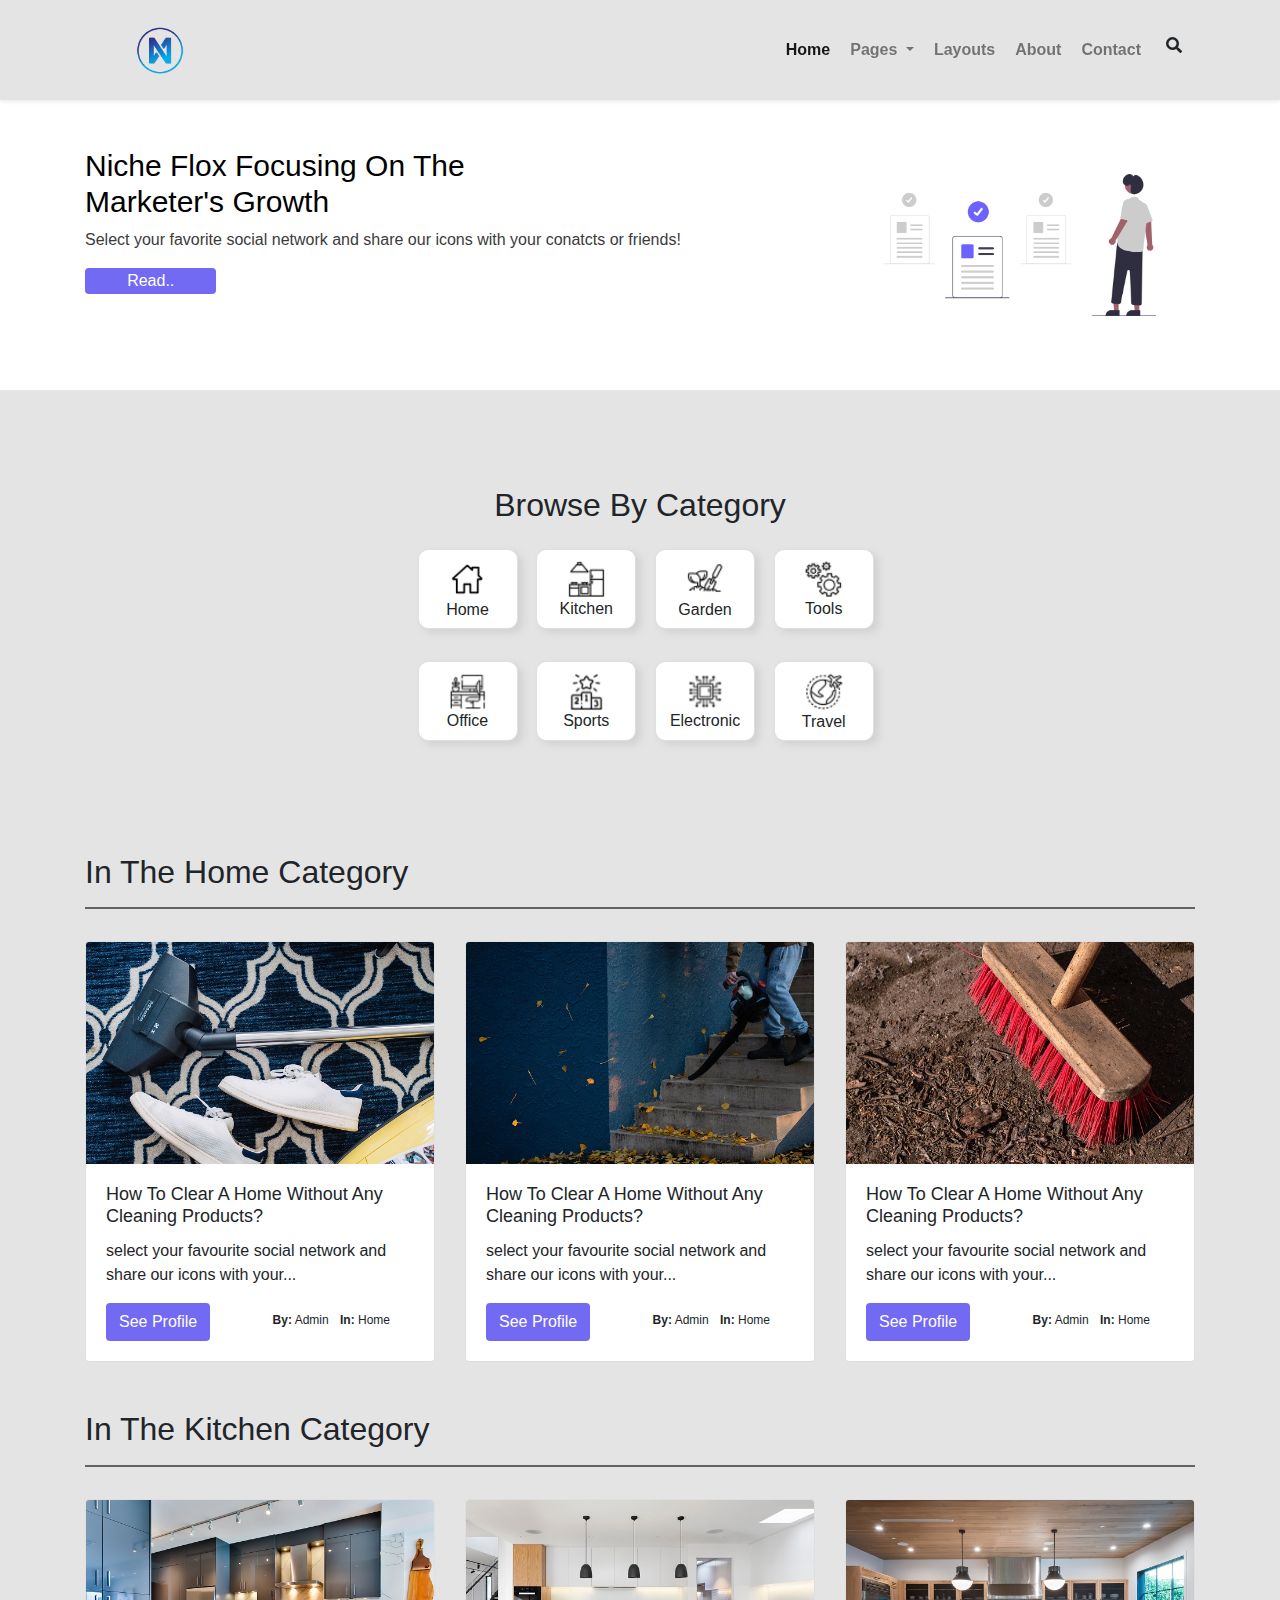
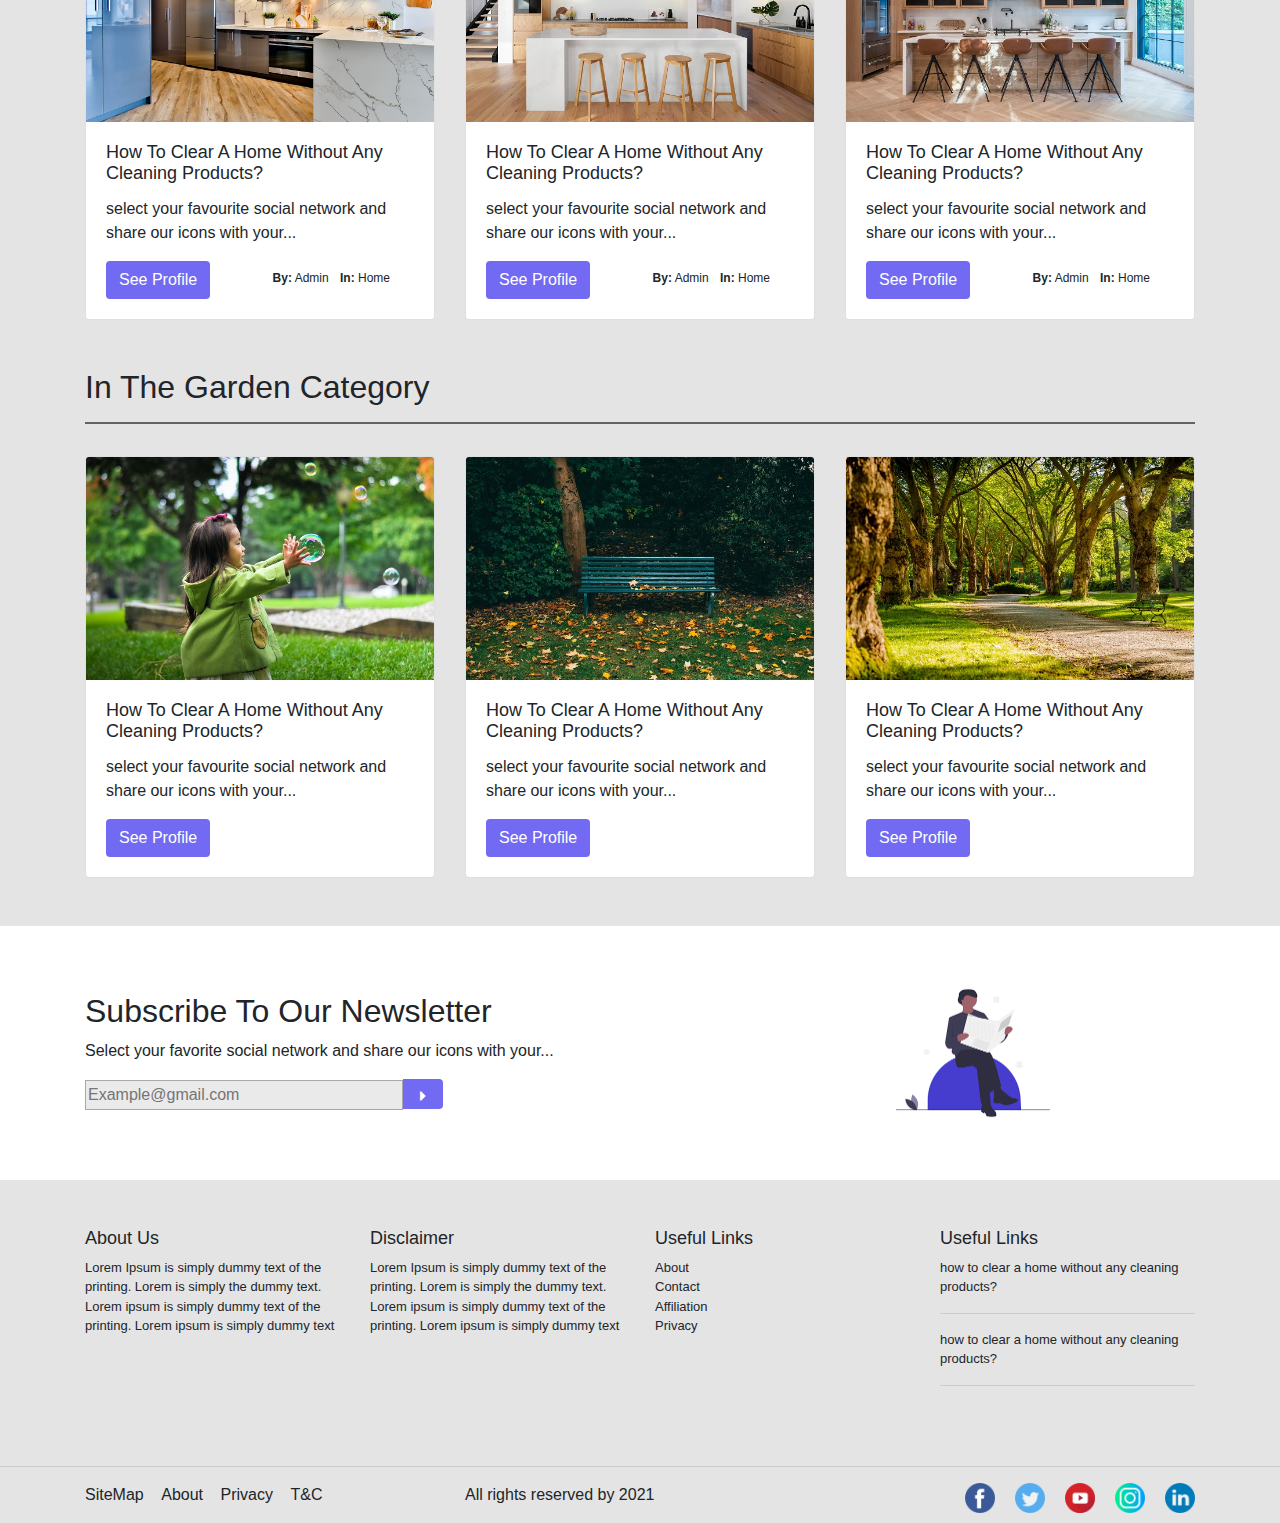
<file: niche flox project/index.html>
<!DOCTYPE html>
<html lang="en">
<head>
    <meta charset="UTF-8">
    <meta name="viewport" content="width=device-width, initial-scale=1.0">

    <!-- document title -->
    <title>Home</title>

    <!-- fontawesome -->
    <link rel="stylesheet" href="css/all.min.css">

    <!-- bootstrap  -->
    <link rel="stylesheet" href="css/bootstrap.min.css">

    <!-- custom css -->
    <link rel="stylesheet" href="css/main.css">

</head>
<body>
            <!-- navbar start -->

    <nav class="navbar navbar-expand-md fixed-top navbar-light shadow-sm">
        <div class="container">
            <!-- logo -->
          <a class="navbar-brand" href="#"><img src="img/logo.png" alt="logo" class="logo"></a>
          <!-- navbar toggler for mobile phones -->
          <button class="navbar-toggler" type="button" data-toggle="collapse" data-target="#navbarSupportedContent" aria-controls="navbarSupportedContent" aria-expanded="false" aria-label="Toggle navigation">
            <span class="navbar-toggler-icon"></span>
          </button>
          <div class="collapse navbar-collapse" id="navbarSupportedContent">
            <ul class="navbar-nav ml-auto mb-2 mb-lg-0">
              <li class="nav-item">
                <a class="nav-link active font-weight-bolder mr-1" aria-current="page" href="index.html">Home</a>
              </li>
              <li class="nav-item dropdown">
                <a class="nav-link dropdown-toggle font-weight-bolder mr-1" role="button" data-toggle="dropdown" aria-haspopup="true" aria-expanded="false" href="blog.html">Pages
                </a>
                <div class="dropdown-menu" aria-labelledby="navbarDropdown">
                    <a href="#" class="dropdown-item">action</a>
                    <a class="dropdown-item" href="#">Another action</a>
                    <a class="dropdown-item" href="#">Something else here</a>
                </div>
              </li>
              <li class="nav-item">
                <a class="nav-link font-weight-bolder mr-1" href="blog.html">Layouts</a>
              </li>
              <li class="nav-item">
                <a class="nav-link font-weight-bolder mr-1" href="About us.html">About</a>
              </li>
              <li class="nav-item">
                <a class="nav-link font-weight-bolder mr-1" href="contact us.html">Contact</a>
              </li>
            </ul>
            <div class="d-flex">
              <label for="#search-input"><button class="btn" type="submit" id="nav-search-btn"><em class="fas fa-search"></em></button></label>
            </div>
          </div>
        </div>
      </nav>


      <section class="search-page d-none">
        <div class="search-page-btn">+</div>
        <input type="text" placeholder="Search" id="search-input">
      </section>

      
            <!-- navbar end  -->

            <!-- hero start  -->
    <section class="hero home-page-hero">
      <div class="container">
        <div class="row py-5">
          <div class="col-md-8">
            <h1>niche flox focusing on the <br> Marketer's growth</h1>
            <p>Select your favorite social network and share our icons with your conatcts or friends!</p>
            <a href="#" class="btn hero-btn py-0">Read..</a>
          </div>
          <div class="col-md-4"><img src="img/undraw_Reviewed_docs_re_9lmr.png" alt="" class="w-100"></div>
        </div>
      </div>
    </section>
            <!-- hero end -->


    <!-- Browse section start  -->
    <!--  assets required unfinished -->
    <section class="browse">
      <div class="container my-5 pb-5">
        <h2 class="text-center w-100 mb-4 pt-5">Browse By Category</h2>
        <div class="row">
          <div class="browse-card-container col-xl-5 col-lg-6 col-md-8 col-sm-11 col-9 mx-auto">
            <div class="row justify-content-around">
              <div class="col-sm-3 col-5">
                <div class="card browse-single-card mb-3">
                  <img src="img/category-1.png" alt="">
                  <div class="card-body p-0">
                    <h5 class="card-title text-center">Home</h5>
                  </div>
                </div>
              </div>
              <div class="col-sm-3 col-5">
                <div class="card browse-single-card">
                  <img src="img/category-2.png" alt="">
                  <div class="card-body p-0">
                    <h5 class="card-title text-center">Kitchen</h5>
                  </div>
                </div>
              </div>
              <div class="col-sm-3 col-5">
                <div class="card browse-single-card">
                  <img src="img/category-3.png" alt="">
                  <div class="card-body p-0">
                    <h5 class="card-title text-center">Garden</h5>
                  </div>
                </div>
              </div>
              <div class="col-sm-3 col-5">
                <div class="card browse-single-card">
                  <img src="img/category-4.png" alt="">
                  <div class="card-body p-0">
                    <h5 class="card-title text-center">Tools</h5>
                  </div>
                </div>
              </div>
            </div>
            <div class="row mt-3 justify-content-around">
              <div class="col-sm-3 col-5">
                <div class="card browse-single-card mb-3">
                  <img src="img/category-5.png" alt="">
                  <div class="card-body p-0">
                    <h5 class="card-title text-center">Office</h5>
                  </div>
                </div>
              </div>
              <div class="col-sm-3 col-5">
                <div class="card browse-single-card">
                  <img src="img/category-6.png" alt="">
                  <div class="card-body p-0">
                    <h5 class="card-title text-center">Sports</h5>
                  </div>
                </div>
              </div>
              <div class="col-sm-3 col-5">
                <div class="card browse-single-card">
                  <img src="img/category-7.png" alt="">
                  <div class="card-body p-0">
                    <h5 class="card-title text-center">Electronic</h5>
                  </div>
                </div>
              </div>
              <div class="col-sm-3 col-5">
                <div class="card browse-single-card">
                  <img src="img/category-8.png" alt="">
                  <div class="card-body p-0">
                    <h5 class="card-title text-center">Travel</h5>
                  </div>
                </div>
              </div>
            </div>
          </div>
        </div>
      </div>
    </section>
    <!-- browse section end  -->

    <!-- home category start  -->
    <section class="home-category">
      <div class="container">
        <h2>In The Home Category</h2>
        <hr>
        <div class="row">
          <div class="col-lg-4 col-md-6 mt-3">
            <div class="card">
              <img class="card-img-top" src="img/home-1.jpg" alt="Card image">
              <div class="card-body">
                <h4 class="card-title">how to clear a home without any cleaning products?</h4>
                <p class="card-text">select your favourite social network and share our icons with your... </p>
                <div class="card-btn-text d-flex justify-content-between">
                  <div>
                    <a href="#" class="btn card-btn">See Profile</a>
                  </div>
                  <div class="mt-2 mr-4">
                      <span class="font-weight-bold">By:</span> Admin  <span class="font-weight-bold d-inline-block ml-2">In:</span> Home
                  </div>
                </div>
              </div>
            </div>
          </div>
          <div class="col-lg-4 col-md-6 mt-3">
            <div class="card">
              <img class="card-img-top" src="img/home-2.jpg" alt="Card image">
              <div class="card-body">
                <h4 class="card-title">how to clear a home without any cleaning products?</h4>
                <p class="card-text">select your favourite social network and share our icons with your... </p>
                <div class="card-btn-text d-flex justify-content-between">
                  <div>
                    <a href="#" class="btn card-btn">See Profile</a>
                  </div>
                  <div class="mt-2 mr-4">
                      <span class="font-weight-bold">By:</span> Admin  <span class="font-weight-bold d-inline-block ml-2">In:</span> Home
                  </div>
                </div>
              </div>
            </div>
          </div>
          <div class="col-lg-4 col-md-6 mx-auto mt-3">
            <div class="card">
              <img class="card-img-top" src="img/home-3.jpg" alt="Card image">
              <div class="card-body">
                <h4 class="card-title">how to clear a home without any cleaning products?</h4>
                <p class="card-text">select your favourite social network and share our icons with your... </p>
                <div class="card-btn-text d-flex justify-content-between">
                  <div>
                    <a href="#" class="btn card-btn">See Profile</a>
                  </div>
                  <div class="mt-2 mr-4">
                      <span class="font-weight-bold">By:</span> Admin  <span class="font-weight-bold d-inline-block ml-2">In:</span> Home
                  </div>
                </div>
              </div>
            </div>
          </div>
        </div>
      </div>
    </section>
    <!-- home category end  -->

    <!-- kitchen category start  -->
    <section class="kitchen-category mt-5">
      <div class="container">
        <h2>In The Kitchen Category</h2>
        <hr>
        <div class="row">
          <div class="col-lg-4 col-md-6 mt-3">
            <div class="card">
              <img class="card-img-top" src="img/kitchen-1.jpg" alt="Card image">
              <div class="card-body">
                <h4 class="card-title">how to clear a home without any cleaning products?</h4>
                <p class="card-text">select your favourite social network and share our icons with your... </p>
                <div class="card-btn-text d-flex justify-content-between">
                  <div>
                    <a href="#" class="btn card-btn">See Profile</a>
                  </div>
                  <div class="mt-2 mr-4">
                      <span class="font-weight-bold">By:</span> Admin  <span class="font-weight-bold d-inline-block ml-2">In:</span> Home
                  </div>
                </div>
              </div>
            </div>
          </div>
          <div class="col-lg-4 col-md-6 mt-3">
            <div class="card">
              <img class="card-img-top" src="img/kitchen-2.jpg" alt="Card image">
              <div class="card-body">
                <h4 class="card-title">how to clear a home without any cleaning products?</h4>
                <p class="card-text">select your favourite social network and share our icons with your... </p>
                <div class="card-btn-text d-flex justify-content-between">
                  <div>
                    <a href="#" class="btn card-btn">See Profile</a>
                  </div>
                  <div class="mt-2 mr-4">
                      <span class="font-weight-bold">By:</span> Admin  <span class="font-weight-bold d-inline-block ml-2">In:</span> Home
                  </div>
                </div>
              </div>
            </div>
          </div>
          <div class="col-lg-4 col-md-6 mt-3 mx-auto">
            <div class="card">
              <img class="card-img-top" src="img/kitchen-3.jpg" alt="Card image">
              <div class="card-body">
                <h4 class="card-title">how to clear a home without any cleaning products?</h4>
                <p class="card-text">select your favourite social network and share our icons with your... </p>
                <div class="card-btn-text d-flex justify-content-between">
                  <div>
                    <a href="#" class="btn card-btn">See Profile</a>
                  </div>
                  <div class="mt-2 mr-4">
                      <span class="font-weight-bold">By:</span> Admin  <span class="font-weight-bold d-inline-block ml-2">In:</span> Home
                  </div>
                </div>
              </div>
            </div>
          </div>
        </div>
      </div>
    </section>
    <!-- kitchen category end -->

    <!-- garden category start  -->
    <section class="garden-category my-5">
      <div class="container">
        <h2>In The Garden Category</h2>
        <hr>
        <div class="row">
          <div class="col-lg-4 col-md-6 mt-3">
            <div class="card">
              <img class="card-img-top" src="img/garden-1.jpg" alt="Card image">
              <div class="card-body">
                <h4 class="card-title">how to clear a home without any cleaning products?</h4>
                <p class="card-text">select your favourite social network and share our icons with your... </p>
                <a href="#" class="btn card-btn">See Profile</a>
              </div>
            </div>
          </div>
          <div class="col-lg-4 col-md-6 mt-3">
            <div class="card">
              <img class="card-img-top" src="img/garden-2.jpg" alt="Card image">
              <div class="card-body">
                <h4 class="card-title">how to clear a home without any cleaning products?</h4>
                <p class="card-text">select your favourite social network and share our icons with your... </p>
                <a href="#" class="btn card-btn">See Profile</a>
              </div>
            </div>
          </div>
          <div class="col-lg-4 col-md-6 mt-3 mx-auto">
            <div class="card">
              <img class="card-img-top" src="img/garden-3.jpg" alt="Card image">
              <div class="card-body">
                <h4 class="card-title">how to clear a home without any cleaning products?</h4>
                <p class="card-text">select your favourite social network and share our icons with your... </p>
                <a href="#" class="btn card-btn">See Profile</a>
              </div>
            </div>
          </div>
        </div>
      </div>
    </section>
    <!-- garden category end  -->

    <!-- newsletter start  -->

    <section class="newsletter py-5">
      <div class="container">
        <div class="row align-items-center">
          <div class="col-md-7">
            <h2>Subscribe To Our Newsletter</h2>
            <p>Select your favorite social network and share our icons with your...</p>
            <input type="email" placeholder="Example@gmail.com"><button class="btn"><em class="fas fa-caret-right"></em></button>
          </div>
          <div class="col-md-5 text-center"><img src="img/news.png" alt=""></div>
        </div>
      </div>
    </section>

    <!-- newsletter end  -->

    <!-- footer start  -->

    <footer class="py-5">
      <div class="container">
        <div class="row">
          <div class="col-md-3 col-sm-6">
            <h2>About Us</h2>
            <p>Lorem Ipsum is simply dummy text of the printing. Lorem is simply the dummy text. Lorem ipsum is simply dummy text of the printing. Lorem ipsum is simply dummy text</p>
          </div>
          <div class="col-md-3 col-sm-6">
            <h2>Disclaimer</h2>
            <p>Lorem Ipsum is simply dummy text of the printing. Lorem is simply the dummy text. Lorem ipsum is simply dummy text of the printing. Lorem ipsum is simply dummy text</p>
          </div>
          <div class="col-md-3 col-sm-6">
            <h2>Useful Links</h2>
            <ul class="footer-nav">
              <li><a href="#">About</a></li>
              <li><a href="#">Contact</a></li>
              <li><a href="#">Affiliation</a></li>
              <li><a href="#">Privacy</a></li>
            </ul>
          </div>
          <div class="col-md-3 col-sm-6">
            <h2>Useful Links</h2>
            <P>how to clear a home without any cleaning products?</P>
            <hr>
            <P>how to clear a home without any cleaning products?</P>
            <hr>
          </div>
        </div>
      </div>
    </footer>



    <!-- footer end  -->

    <hr>

    <!-- copyright section start  -->

    <section class="copyright">
      <div class="container">
        <div class="row justify-content-center">
          <div class="col-md-4 col-6">
            <ul class="copyright-nav d-flex ml-n4 ml-sm-0">
              <li><a href="#">SiteMap</a></li>
              <li><a href="#">About</a></li>
              <li><a href="#">Privacy</a></li>
              <li><a href="#">T&C</a></li>
            </ul>
          </div>
          <div class="col-md-4 col-sm-6 mx-auto">
            <p class="text-center text-sm-right text-md-left">All rights reserved by 2021</p>
          </div>
          <div class="col-md-4 col-sm-6 mx-auto">
            <div class="social-links d-flex justify-content-center justify-content-md-end">
              <div class="facebook"><img src="img/fb.png" alt="facebook"></div>
              <div class="twitter"><img src="img/twitter.png" alt="twitter"></div>
              <div class="youtube"><img src="img/youtube.png" alt="youtube"></div>
              <div class="instagram"><img src="img/instagram.png" alt="instagram"></div>
              <div class="linkedin"><img src="img/linkedin.png" alt="linkedin"></div>
            </div>
          </div>
        </div>
      </div>
    </section>

    <!-- copyright section end  -->

    <!-- javascript for bootstrap -->
    <script src="js/jquery.min.js"></script>
    <script src="js/popper.min.js"></script>
    <script src="js/bootstrap.min.js"></script>
    <script src="js/custom.js"></script>
</body>
</html>
</file>
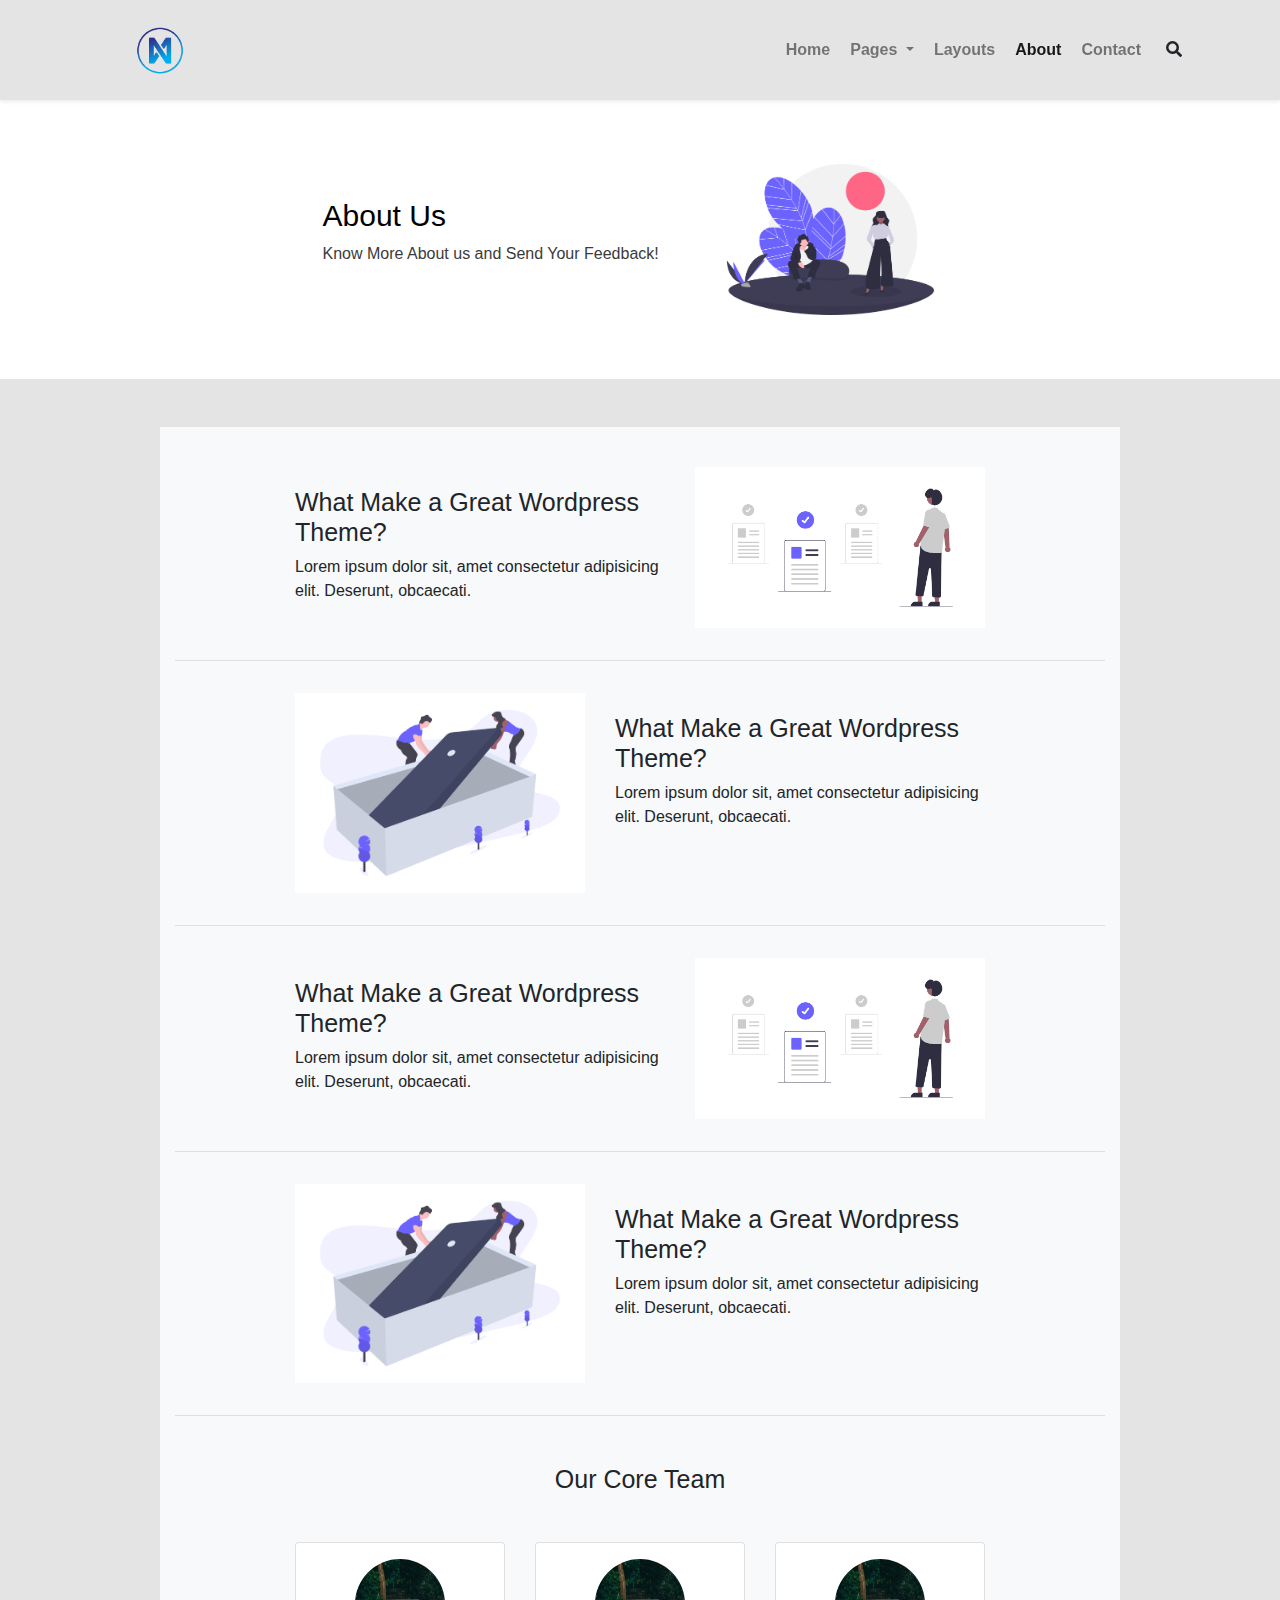
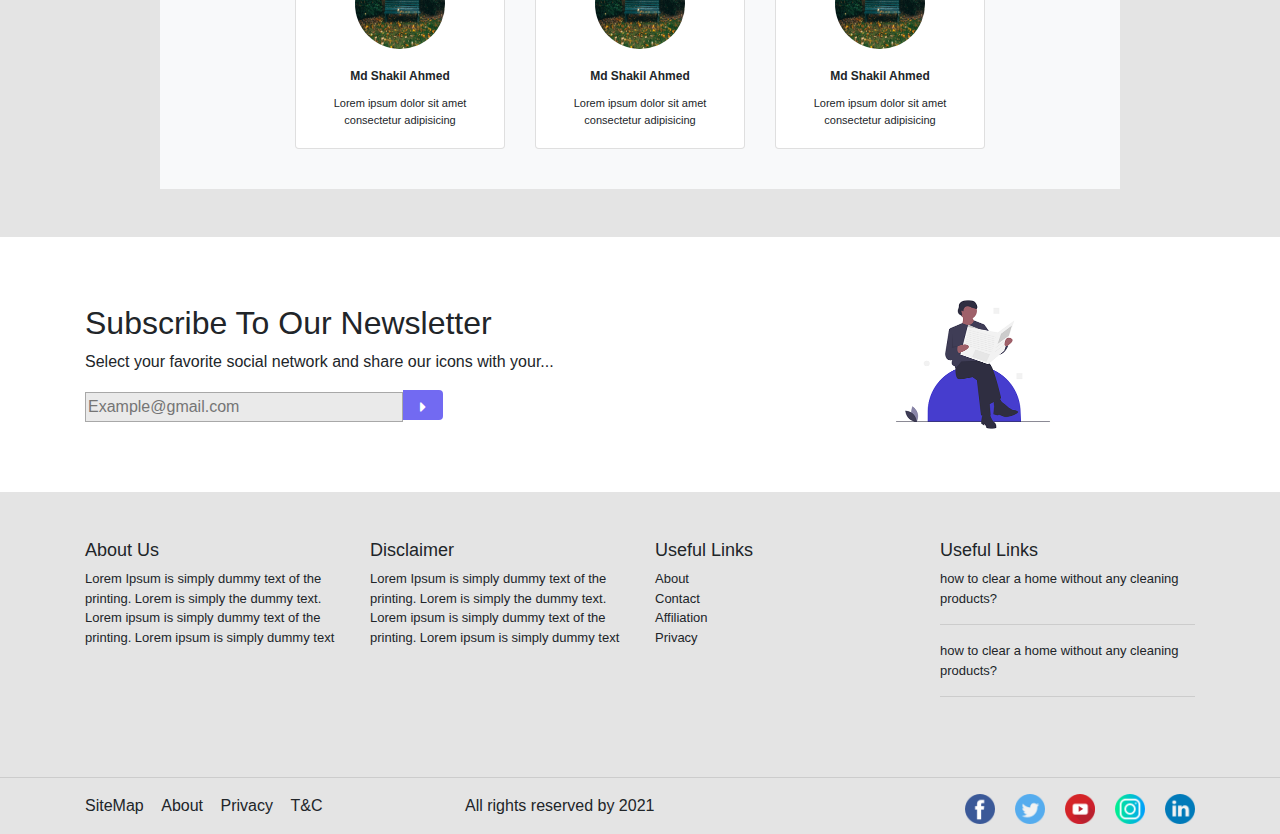
<file: niche flox project/About us.html>
<!DOCTYPE html>
<html lang="en">
<head>
    <meta charset="UTF-8">
    <meta name="viewport" content="width=device-width, initial-scale=1.0">

    <!-- document title -->
    <title>About us</title>

    <!-- fontawesome -->
    <link rel="stylesheet" href="css/all.min.css">

    <!-- bootstrap  -->
    <link rel="stylesheet" href="css/bootstrap.min.css">

    <!-- custom css -->
    <link rel="stylesheet" href="css/main.css">

</head>
<body>
            <!-- navbar start -->

    <nav class="navbar navbar-expand-md fixed-top navbar-light shadow-sm">
        <div class="container">
            <!-- logo -->
          <a class="navbar-brand" href="#"><img src="img/logo.png" alt="logo" class="logo"></a>
          <!-- navbar toggler for mobile phones -->
          <button class="navbar-toggler" type="button" data-toggle="collapse" data-target="#navbarSupportedContent" aria-controls="navbarSupportedContent" aria-expanded="false" aria-label="Toggle navigation">
            <span class="navbar-toggler-icon"></span>
          </button>
          <div class="collapse navbar-collapse" id="navbarSupportedContent">
            <ul class="navbar-nav ml-auto mb-2 mb-lg-0">
              <li class="nav-item">
                <a class="nav-link font-weight-bolder mr-1" aria-current="page" href="index.html">Home</a>
              </li>
              <li class="nav-item dropdown">
                <a class="nav-link dropdown-toggle font-weight-bolder mr-1" role="button" data-toggle="dropdown" aria-haspopup="true" aria-expanded="false" href="blog.html">Pages
                </a>
                <div class="dropdown-menu" aria-labelledby="navbarDropdown">
                    <a href="#" class="dropdown-item">action</a>
                    <a class="dropdown-item" href="#">Another action</a>
                    <a class="dropdown-item" href="#">Something else here</a>
                </div>
              </li>
              <li class="nav-item">
                <a class="nav-link font-weight-bolder mr-1" href="blog.html">Layouts</a>
              </li>
              <li class="nav-item">
                <a class="nav-link font-weight-bolder mr-1 active" href="About us.html">About</a>
              </li>
              <li class="nav-item">
                <a class="nav-link font-weight-bolder mr-1" href="contact us.html">Contact</a>
              </li>
            </ul>
            <div class="d-flex">
              <button class="btn" type="submit" id="nav-search-btn"><em class="fas fa-search"></em></button>
            </div>
          </div>
        </div>
      </nav>

      <section class="search-page d-none">
        <div class="search-page-btn">+</div>
        <input type="text" placeholder="Search" id="search-input">
      </section>


            <!-- navbar end  -->

            <!-- hero start  -->
    <section class="hero about-us-hero mb-2">
      <div class="container">
        <div class="row py-5 justify-content-center align-items-center">
          <div class="col-md-4">
            <h1>About us</h1>
            <p>Know More About us and Send Your Feedback!</p>
          </div>
          <div class="col-md-3"><img src="img/about.png" alt="" class="w-100"></div>
        </div>
      </div>
    </section>
            <!-- hero end -->


    <main class="main-content mx-auto bg-light my-5 py-4">
        <div class="container">
            <div class="row justify-content-center py-3">
                <div class="col-md-5">
                    <h2>What Make a Great Wordpress Theme?</h2>
                    <P>Lorem ipsum dolor sit, amet consectetur adipisicing elit. Deserunt, obcaecati.</P>
                </div>
                <div class="col-md-4"><img src="img/undraw_Reviewed_docs_re_9lmr.png" alt="" class="w-100"></div>
            </div>
            <hr>
            <div class="row justify-content-center py-3">
                <div class="col-md-4"><img src="img/undraw_unboxing_pbmf.png" alt="" class="w-100">
                </div>
                <div class="col-md-5">
                    <h2>What Make a Great Wordpress Theme?</h2>
                    <P>Lorem ipsum dolor sit, amet consectetur adipisicing elit. Deserunt, obcaecati.</P>
                </div>
            </div>
            <hr>
            <div class="row justify-content-center py-3">
                <div class="col-md-5">
                    <h2>What Make a Great Wordpress Theme?</h2>
                    <P>Lorem ipsum dolor sit, amet consectetur adipisicing elit. Deserunt, obcaecati.</P>
                </div>
                <div class="col-md-4"><img src="img/undraw_Reviewed_docs_re_9lmr.png" alt="" class="w-100"></div>
            </div>
            <hr>
            <div class="row justify-content-center py-3">
                <div class="col-md-4"><img src="img/undraw_unboxing_pbmf.png" alt="" class="w-100">
                </div>
                <div class="col-md-5">
                    <h2>What Make a Great Wordpress Theme?</h2>
                    <P>Lorem ipsum dolor sit, amet consectetur adipisicing elit. Deserunt, obcaecati.</P>
                </div>
            </div>
            <hr>

            <!-- core team start  -->
            <h2 class="core-team-heading text-center my-5">Our Core Team</h2>
            <div class="row justify-content-center core-team">
                <div class="col-md-3 mb-3">
                    <div class="card ">
                        <img class="rounded-circle mx-auto core-team-img mt-3" src="img/garden-2.jpg" alt="Card image">
                        <div class="card-body">
                          <h4 class="card-title font-weight-bold text-center">Md Shakil Ahmed</h4>
                          <p class="card-text text-center">Lorem ipsum dolor sit amet consectetur adipisicing</p>
                          
                        </div>
                      </div>
                </div>
                <div class="col-md-3 mb-3">
                    <div class="card ">
                        <img class="rounded-circle mx-auto core-team-img mt-3" src="img/garden-2.jpg" alt="Card image">
                        <div class="card-body">
                          <h4 class="card-title font-weight-bold text-center">Md Shakil Ahmed</h4>
                          <p class="card-text text-center">Lorem ipsum dolor sit amet consectetur adipisicing</p>
                          
                        </div>
                      </div>
                </div>
                <div class="col-md-3">
                    <div class="card ">
                        <img class="rounded-circle mx-auto core-team-img mt-3" src="img/garden-2.jpg" alt="Card image">
                        <div class="card-body">
                          <h4 class="card-title font-weight-bold text-center">Md Shakil Ahmed</h4>
                          <p class="card-text text-center">Lorem ipsum dolor sit amet consectetur adipisicing</p>
                          
                        </div>
                      </div>
                </div>
            </div>
        </div>
    </main>

         <!-- newsletter start   -->

    <section class="newsletter py-5">
      <div class="container">
        <div class="row align-items-center">
          <div class="col-md-7">
            <h2>Subscribe To Our Newsletter</h2>
            <p>Select your favorite social network and share our icons with your...</p>
            <input type="email" placeholder="Example@gmail.com"><button class="btn"><em class="fas fa-caret-right"></em></button>
          </div>
          <div class="col-md-5 text-center"><img src="img/news.png" alt=""></div>
        </div>
      </div>
    </section>

     <!-- newsletter end   -->

     <!-- footer start   -->

    <footer class="py-5">
      <div class="container">
        <div class="row">
          <div class="col-md-3 col-sm-6">
            <h2>About Us</h2>
            <p>Lorem Ipsum is simply dummy text of the printing. Lorem is simply the dummy text. Lorem ipsum is simply dummy text of the printing. Lorem ipsum is simply dummy text</p>
          </div>
          <div class="col-md-3 col-sm-6">
            <h2>Disclaimer</h2>
            <p>Lorem Ipsum is simply dummy text of the printing. Lorem is simply the dummy text. Lorem ipsum is simply dummy text of the printing. Lorem ipsum is simply dummy text</p>
          </div>
          <div class="col-md-3 col-sm-6">
            <h2>Useful Links</h2>
            <ul class="footer-nav">
              <li><a href="#">About</a></li>
              <li><a href="#">Contact</a></li>
              <li><a href="#">Affiliation</a></li>
              <li><a href="#">Privacy</a></li>
            </ul>
          </div>
          <div class="col-md-3 col-sm-6">
            <h2>Useful Links</h2>
            <P>how to clear a home without any cleaning products?</P>
            <hr>
            <P>how to clear a home without any cleaning products?</P>
            <hr>
          </div>
        </div>
      </div>
    </footer>



     <!-- footer end   -->

    <hr>

     <!-- copyright section start   -->

    <section class="copyright">
      <div class="container">
        <div class="row justify-content-center">
          <div class="col-md-4 col-6">
            <ul class="copyright-nav d-flex ml-n4 ml-sm-0">
              <li><a href="#">SiteMap</a></li>
              <li><a href="#">About</a></li>
              <li><a href="#">Privacy</a></li>
              <li><a href="#">T&C</a></li>
            </ul>
          </div>
          <div class="col-md-4 col-sm-6 mx-auto">
            <p class="text-center text-sm-right text-md-left">All rights reserved by 2021</p>
          </div>
          <div class="col-md-4 col-sm-6 mx-auto">
            <div class="social-links d-flex justify-content-center justify-content-md-end">
              <div class="facebook"><img src="img/fb.png" alt="facebook"></div>
              <div class="twitter"><img src="img/twitter.png" alt="twitter"></div>
              <div class="youtube"><img src="img/youtube.png" alt="youtube"></div>
              <div class="instagram"><img src="img/instagram.png" alt="instagram"></div>
              <div class="linkedin"><img src="img/linkedin.png" alt="linkedin"></div>
            </div>
          </div>
        </div>
      </div>
    </section>

     <!-- copyright section end  -->

    <!-- javascript for bootstrap -->
    <script src="js/jquery.min.js"></script>
    <script src="js/popper.min.js"></script>
    <script src="js/bootstrap.min.js"></script>
    <script src="js/custom.js"></script>
</body>
</html>
</file>
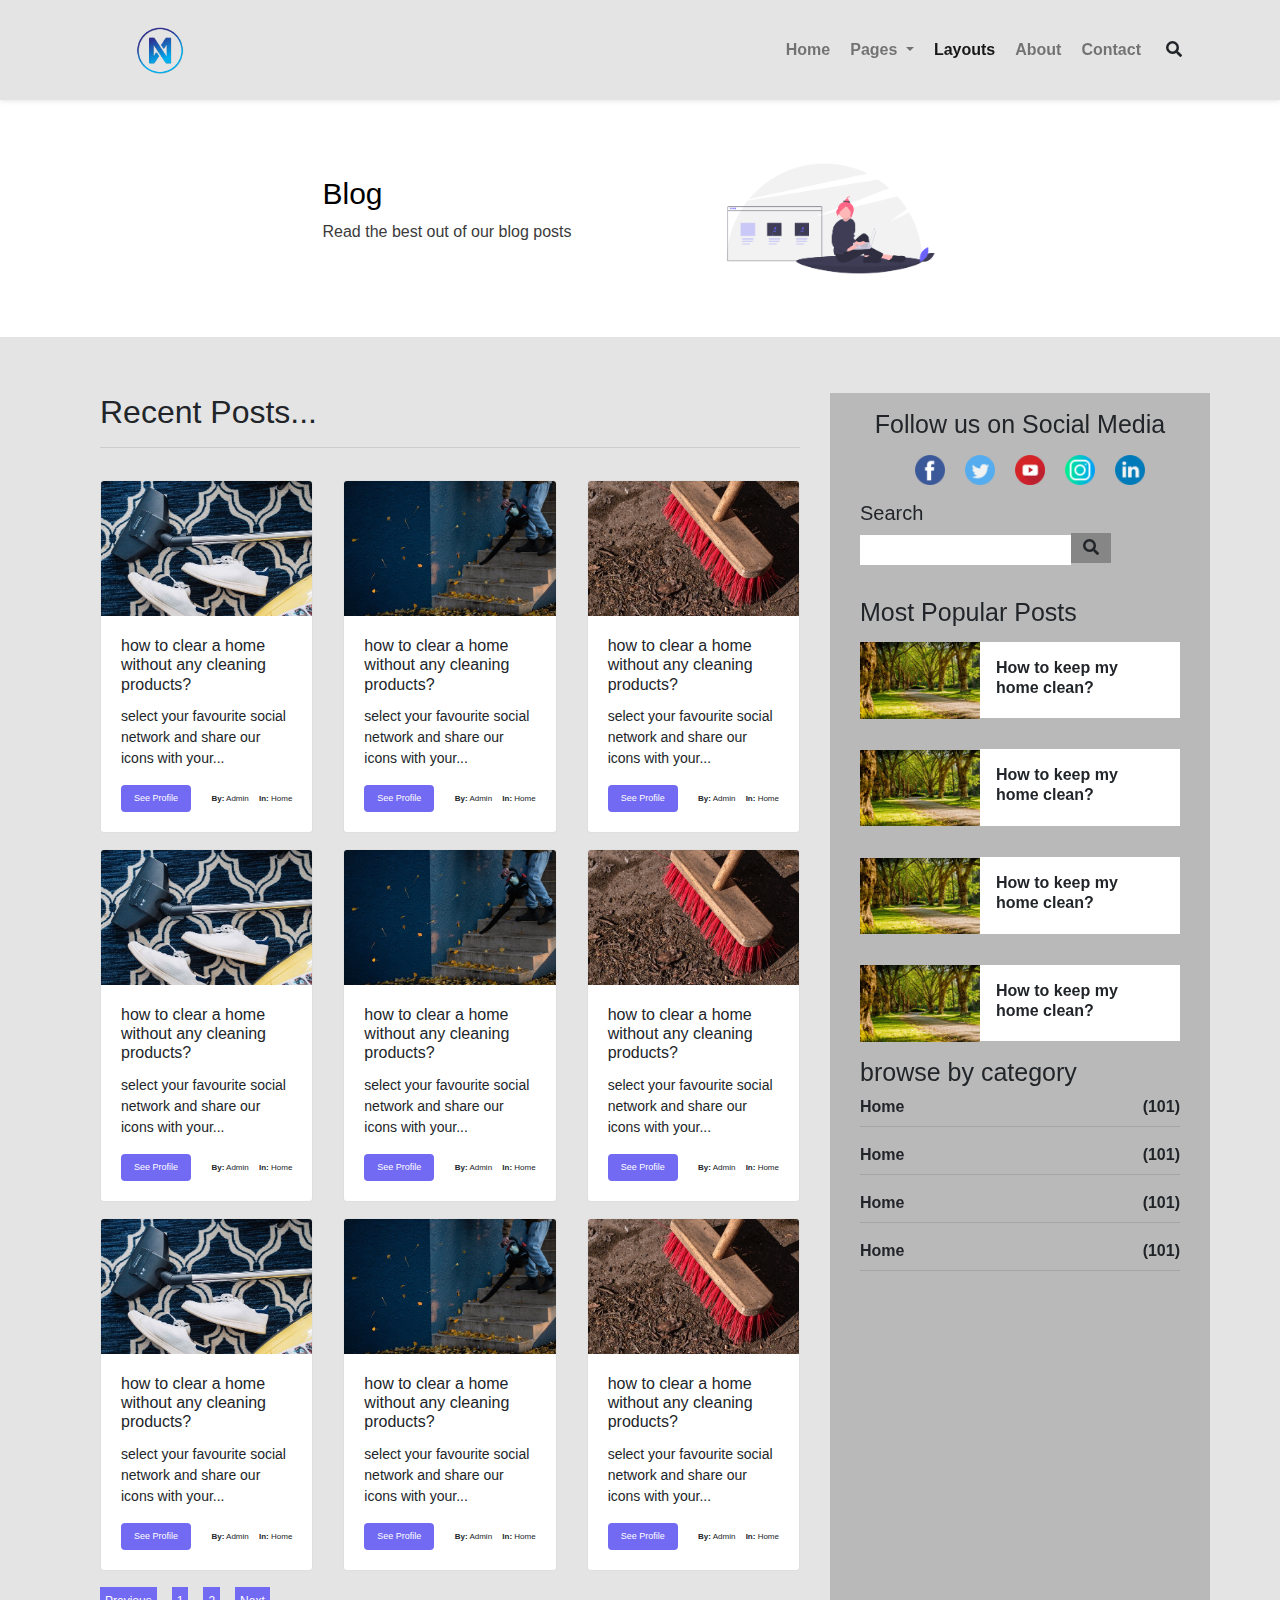
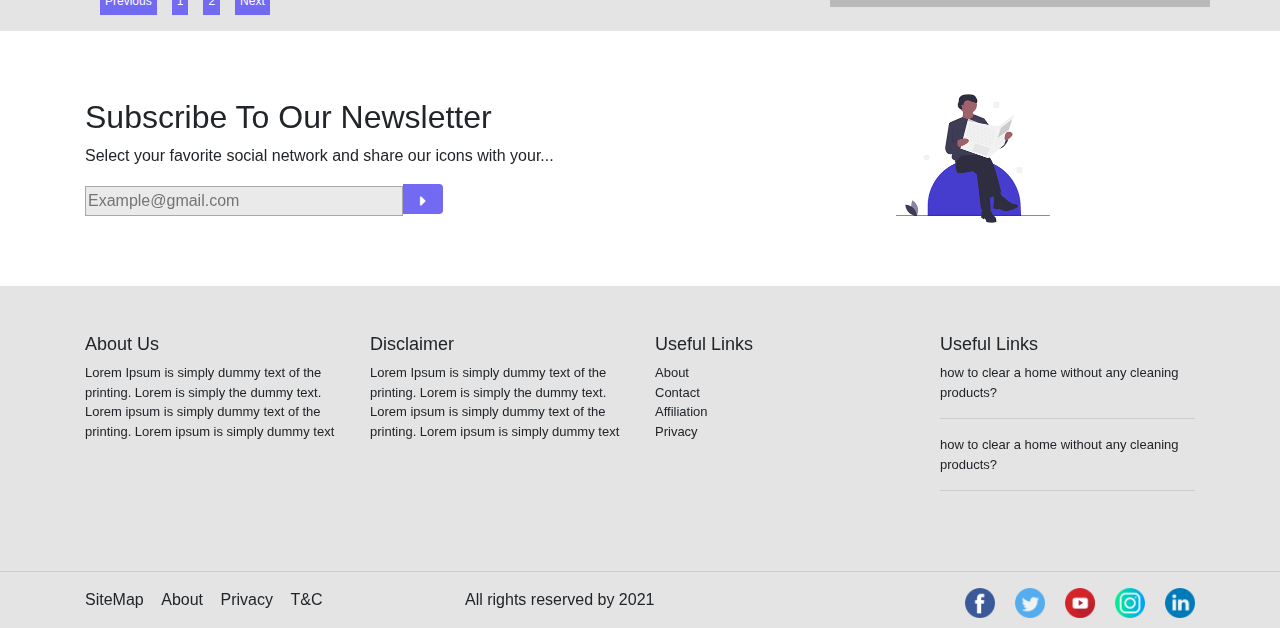
<file: niche flox project/blog.html>
<!DOCTYPE html>
<html lang="en">
<head>
    <meta charset="UTF-8">
    <meta name="viewport" content="width=device-width, initial-scale=1.0">

    <!-- document title -->
    <title>Blog</title>

    <!-- fontawesome -->
    <link rel="stylesheet" href="css/all.min.css">

    <!-- bootstrap  -->
    <link rel="stylesheet" href="css/bootstrap.min.css">

    <!-- custom css -->
    <link rel="stylesheet" href="css/main.css">

</head>
<body>
            <!-- navbar start -->

    <nav class="navbar navbar-expand-md fixed-top navbar-light shadow-sm">
        <div class="container">
            <!-- logo -->
          <a class="navbar-brand" href="#"><img src="img/logo.png" alt="logo" class="logo"></a>
          <!-- navbar toggler for mobile phones -->
          <button class="navbar-toggler" type="button" data-toggle="collapse" data-target="#navbarSupportedContent" aria-controls="navbarSupportedContent" aria-expanded="false" aria-label="Toggle navigation">
            <span class="navbar-toggler-icon"></span>
          </button>
          <div class="collapse navbar-collapse" id="navbarSupportedContent">
            <ul class="navbar-nav ml-auto mb-2 mb-lg-0">
              <li class="nav-item">
                <a class="nav-link font-weight-bolder mr-1" aria-current="page" href="index.html">Home</a>
              </li>
              <li class="nav-item dropdown">
                <a class="nav-link dropdown-toggle font-weight-bolder mr-1" role="button" data-toggle="dropdown" aria-haspopup="true" aria-expanded="false" href="blog.html">Pages
                </a>
                <div class="dropdown-menu" aria-labelledby="navbarDropdown">
                    <a href="#" class="dropdown-item">action</a>
                    <a class="dropdown-item" href="#">Another action</a>
                    <a class="dropdown-item" href="#">Something else here</a>
                </div>
              </li>
              <li class="nav-item">
                <a class="nav-link font-weight-bolder mr-1 active" href="blog.html">Layouts</a>
              </li>
              <li class="nav-item">
                <a class="nav-link font-weight-bolder mr-1" href="About us.html">About</a>
              </li>
              <li class="nav-item">
                <a class="nav-link font-weight-bolder mr-1" href="contact us.html">Contact</a>
              </li>
            </ul>
            <div class="d-flex">
              <button class="btn" type="submit" id="nav-search-btn"><em class="fas fa-search"></em></button>
            </div>
          </div>
        </div>
      </nav>

      <section class="search-page d-none">
        <div class="search-page-btn">+</div>
        <input type="text" placeholder="Search" id="search-input">
      </section>


            <!-- navbar end  -->

            <!-- hero start  -->
    <section class="hero blog-hero mb-2">
      <div class="container">
        <div class="row py-5 justify-content-center align-items-center">
          <div class="col-md-4">
            <h1>Blog</h1>
            <p>Read the best out of our blog posts</p>
          </div>
          <div class="col-md-3"><img src="img/blog-page-header-image.png" alt="" class="w-100"></div>
        </div>
      </div>
    </section>
            <!-- hero end -->

    
    <main class="blog-main-content">
      <div class="container">
        <div class="row">
          <!-- left column -->
          <div class="col-md-8">
            <div class="blog-recent-post mt-5">
              <div class="container">
                <h2>Recent Posts...</h2>
                <hr>
                <div class="row">
                  <div class="col-xl-4 col-md-6 mt-3">
                    <div class="card">
                      <img class="card-img-top" src="img/home-1.jpg" alt="Card image">
                      <div class="card-body">
                        <h4 class="card-title">how to clear a home without any cleaning products?</h4>
                        <p class="card-text">select your favourite social network and share our icons with your... </p>
                        <div class="blog-card-btn-text d-flex justify-content-between">
                          <div>
                            <a href="#" class="btn card-btn">See Profile</a>
                          </div>
                          <div class="mt-2">
                              <span class="font-weight-bold">By:</span> Admin  <span class="font-weight-bold d-inline-block ml-2">In:</span> Home
                          </div>
                        </div>
                      </div>
                    </div>
                  </div>
                  <div class="col-xl-4 col-md-6 mt-3">
                    <div class="card">
                      <img class="card-img-top" src="img/home-2.jpg" alt="Card image">
                      <div class="card-body">
                        <h4 class="card-title">how to clear a home without any cleaning products?</h4>
                        <p class="card-text">select your favourite social network and share our icons with your... </p>
                        <div class="blog-card-btn-text d-flex justify-content-between">
                          <div>
                            <a href="#" class="btn card-btn">See Profile</a>
                          </div>
                          <div class="mt-2">
                              <span class="font-weight-bold">By:</span> Admin  <span class="font-weight-bold d-inline-block ml-2">In:</span> Home
                          </div>
                        </div>
                      </div>
                    </div>
                  </div>
                  <div class="col-xl-4 col-md-6 mx-auto mt-3">
                    <div class="card">
                      <img class="card-img-top" src="img/home-3.jpg" alt="Card image">
                      <div class="card-body">
                        <h4 class="card-title">how to clear a home without any cleaning products?</h4>
                        <p class="card-text">select your favourite social network and share our icons with your... </p>
                        <div class="blog-card-btn-text d-flex justify-content-between">
                          <div>
                            <a href="#" class="btn card-btn">See Profile</a>
                          </div>
                          <div class="mt-2">
                              <span class="font-weight-bold">By:</span> Admin  <span class="font-weight-bold d-inline-block ml-2">In:</span> Home
                          </div>
                        </div>
                      </div>
                    </div>
                  </div>
                </div>
                <div class="row">
                  <div class="col-xl-4 col-md-6 mt-3">
                    <div class="card">
                      <img class="card-img-top" src="img/home-1.jpg" alt="Card image">
                      <div class="card-body">
                        <h4 class="card-title">how to clear a home without any cleaning products?</h4>
                        <p class="card-text">select your favourite social network and share our icons with your... </p>
                        <div class="blog-card-btn-text d-flex justify-content-between">
                          <div>
                            <a href="#" class="btn card-btn">See Profile</a>
                          </div>
                          <div class="mt-2">
                              <span class="font-weight-bold">By:</span> Admin  <span class="font-weight-bold d-inline-block ml-2">In:</span> Home
                          </div>
                        </div>
                      </div>
                    </div>
                  </div>
                  <div class="col-xl-4 col-md-6 mt-3">
                    <div class="card">
                      <img class="card-img-top" src="img/home-2.jpg" alt="Card image">
                      <div class="card-body">
                        <h4 class="card-title">how to clear a home without any cleaning products?</h4>
                        <p class="card-text">select your favourite social network and share our icons with your... </p>
                        <div class="blog-card-btn-text d-flex justify-content-between">
                          <div>
                            <a href="#" class="btn card-btn">See Profile</a>
                          </div>
                          <div class="mt-2">
                              <span class="font-weight-bold">By:</span> Admin  <span class="font-weight-bold d-inline-block ml-2">In:</span> Home
                          </div>
                        </div>
                      </div>
                    </div>
                  </div>
                  <div class="col-xl-4 col-md-6 mx-auto mt-3">
                    <div class="card">
                      <img class="card-img-top" src="img/home-3.jpg" alt="Card image">
                      <div class="card-body">
                        <h4 class="card-title">how to clear a home without any cleaning products?</h4>
                        <p class="card-text">select your favourite social network and share our icons with your... </p>
                        <div class="blog-card-btn-text d-flex justify-content-between">
                          <div>
                            <a href="#" class="btn card-btn">See Profile</a>
                          </div>
                          <div class="mt-2">
                              <span class="font-weight-bold">By:</span> Admin  <span class="font-weight-bold d-inline-block ml-2">In:</span> Home
                          </div>
                        </div>
                      </div>
                    </div>
                  </div>
                </div>
                <div class="row">
                  <div class="col-xl-4 col-md-6 mt-3">
                    <div class="card">
                      <img class="card-img-top" src="img/home-1.jpg" alt="Card image">
                      <div class="card-body">
                        <h4 class="card-title">how to clear a home without any cleaning products?</h4>
                        <p class="card-text">select your favourite social network and share our icons with your... </p>
                        <div class="blog-card-btn-text d-flex justify-content-between">
                          <div>
                            <a href="#" class="btn card-btn">See Profile</a>
                          </div>
                          <div class="mt-2">
                              <span class="font-weight-bold">By:</span> Admin  <span class="font-weight-bold d-inline-block ml-2">In:</span> Home
                          </div>
                        </div>
                      </div>
                    </div>
                  </div>
                  <div class="col-xl-4 col-md-6 mt-3">
                    <div class="card">
                      <img class="card-img-top" src="img/home-2.jpg" alt="Card image">
                      <div class="card-body">
                        <h4 class="card-title">how to clear a home without any cleaning products?</h4>
                        <p class="card-text">select your favourite social network and share our icons with your... </p>
                        <div class="blog-card-btn-text d-flex justify-content-between">
                          <div>
                            <a href="#" class="btn card-btn">See Profile</a>
                          </div>
                          <div class="mt-2">
                              <span class="font-weight-bold">By:</span> Admin  <span class="font-weight-bold d-inline-block ml-2">In:</span> Home
                          </div>
                        </div>
                      </div>
                    </div>
                  </div>
                  <div class="col-xl-4 col-md-6 mx-auto mt-3">
                    <div class="card">
                      <img class="card-img-top" src="img/home-3.jpg" alt="Card image">
                      <div class="card-body">
                        <h4 class="card-title">how to clear a home without any cleaning products?</h4>
                        <p class="card-text">select your favourite social network and share our icons with your... </p>
                        <div class="blog-card-btn-text d-flex justify-content-between">
                          <div>
                            <a href="#" class="btn card-btn">See Profile</a>
                          </div>
                          <div class="mt-2">
                              <span class="font-weight-bold">By:</span> Admin  <span class="font-weight-bold d-inline-block ml-2">In:</span> Home
                          </div>
                        </div>
                      </div>
                    </div>
                  </div>
                </div>
              </div>
            </div>
            <div class="recent-post-navigation-button d-flex mt-3">
            <p><a href="#">Previous</a></p>
            <p><a href="#">1</a></p>
            <p><a href="#">2</a></p>
            <p><a href="#">Next</a></p>
          </div>
          </div>
          
          <!-- right column  -->
          <aside class="col-md-4 blog-right-column mt-5 mb-4">
            <div class="container">
              <h2 class="text-center my-3">Follow us on Social Media</h2>

              <div class="social-links d-flex justify-content-center mb-3">
                <div class="facebook"><img src="img/fb.png" alt="facebook"></div>
                <div class="twitter"><img src="img/twitter.png" alt="twitter"></div>
                <div class="youtube"><img src="img/youtube.png" alt="youtube"></div>
                <div class="instagram"><img src="img/instagram.png" alt="instagram"></div>
                <div class="linkedin"><img src="img/linkedin.png" alt="linkedin"></div>
              </div>

              <h3 class="mb-2">Search</h3>

              <input type="text" class="mb-3"><button class="btn"><em class="fas fa-search"></em></button>

              <div class="blog-popular-posts">
                <h2 class="mb-0 mt-3">Most Popular Posts</h2>
                <div class="popular-post-cards">
                  <div class="popular-post-single-card d-flex align-items-center">
                    <img src="img/garden-3.jpg" alt="">
                    <p class="p-3 font-weight-bold">How to keep my home clean? </p>
                  </div>
                  <div class="popular-post-single-card d-flex align-items-center">
                    <img src="img/garden-3.jpg" alt="">
                    <p class="p-3 font-weight-bold">How to keep my home clean? </p>
                  </div>
                  <div class="popular-post-single-card d-flex align-items-center">
                    <img src="img/garden-3.jpg" alt="">
                    <p class="p-3 font-weight-bold">How to keep my home clean? </p>
                  </div>
                  <div class="popular-post-single-card d-flex align-items-center">
                    <img src="img/garden-3.jpg" alt="">
                    <p class="p-3 font-weight-bold">How to keep my home clean? </p>
                  </div>
                </div>
              </div>

              <div class="blog-browse-category">
                <h2>browse by category</h2>
                <div class="blog-browse-content d-flex justify-content-between font-weight-bold">
                  <p>Home</p>
                  <p>(101)</p>
                </div>
                <hr>
                <div class="blog-browse-content d-flex justify-content-between font-weight-bold">
                  <p>Home</p>
                  <p>(101)</p>
                </div>
                <hr>
                <div class="blog-browse-content d-flex justify-content-between font-weight-bold">
                  <p>Home</p>
                  <p>(101)</p>
                </div>
                <hr>
                <div class="blog-browse-content d-flex justify-content-between font-weight-bold">
                  <p>Home</p>
                  <p>(101)</p>
                </div>
                <hr>

              </div>
            </div>
          </aside>
        </div>
      </div>
    </main>

    

    
 
         <!-- newsletter start   -->

    <section class="newsletter py-5">
      <div class="container">
        <div class="row align-items-center">
          <div class="col-md-7">
            <h2>Subscribe To Our Newsletter</h2>
            <p>Select your favorite social network and share our icons with your...</p>
            <input type="email" placeholder="Example@gmail.com"><button class="btn"><em class="fas fa-caret-right"></em></button>
          </div>
          <div class="col-md-5 text-center"><img src="img/news.png" alt=""></div>
        </div>
      </div>
    </section>

     <!-- newsletter end   -->

     <!-- footer start   -->

    <footer class="py-5">
      <div class="container">
        <div class="row">
          <div class="col-md-3 col-sm-6">
            <h2>About Us</h2>
            <p>Lorem Ipsum is simply dummy text of the printing. Lorem is simply the dummy text. Lorem ipsum is simply dummy text of the printing. Lorem ipsum is simply dummy text</p>
          </div>
          <div class="col-md-3 col-sm-6">
            <h2>Disclaimer</h2>
            <p>Lorem Ipsum is simply dummy text of the printing. Lorem is simply the dummy text. Lorem ipsum is simply dummy text of the printing. Lorem ipsum is simply dummy text</p>
          </div>
          <div class="col-md-3 col-sm-6">
            <h2>Useful Links</h2>
            <ul class="footer-nav">
              <li><a href="#">About</a></li>
              <li><a href="#">Contact</a></li>
              <li><a href="#">Affiliation</a></li>
              <li><a href="#">Privacy</a></li>
            </ul>
          </div>
          <div class="col-md-3 col-sm-6">
            <h2>Useful Links</h2>
            <P>how to clear a home without any cleaning products?</P>
            <hr>
            <P>how to clear a home without any cleaning products?</P>
            <hr>
          </div>
        </div>
      </div>
    </footer>



     <!-- footer end   -->

    <hr>

     <!-- copyright section start   -->

    <section class="copyright">
      <div class="container">
        <div class="row justify-content-center">
          <div class="col-md-4 col-6">
            <ul class="copyright-nav d-flex ml-n4 ml-sm-0">
              <li><a href="#">SiteMap</a></li>
              <li><a href="#">About</a></li>
              <li><a href="#">Privacy</a></li>
              <li><a href="#">T&C</a></li>
            </ul>
          </div>
          <div class="col-md-4 col-sm-6 mx-auto">
            <p class="text-center text-sm-right text-md-left">All rights reserved by 2021</p>
          </div>
          <div class="col-md-4 col-sm-6 mx-auto">
            <div class="social-links d-flex justify-content-center justify-content-md-end">
              <div class="facebook"><img src="img/fb.png" alt="facebook"></div>
              <div class="twitter"><img src="img/twitter.png" alt="twitter"></div>
              <div class="youtube"><img src="img/youtube.png" alt="youtube"></div>
              <div class="instagram"><img src="img/instagram.png" alt="instagram"></div>
              <div class="linkedin"><img src="img/linkedin.png" alt="linkedin"></div>
            </div>
          </div>
        </div>
      </div>
    </section>

     <!-- copyright section end  -->

    <!-- javascript for bootstrap -->
    <script src="js/jquery.min.js"></script>
    <script src="js/popper.min.js"></script>
    <script src="js/bootstrap.min.js"></script>
    <script src="js/custom.js"></script>
</body>
</html>
</file>
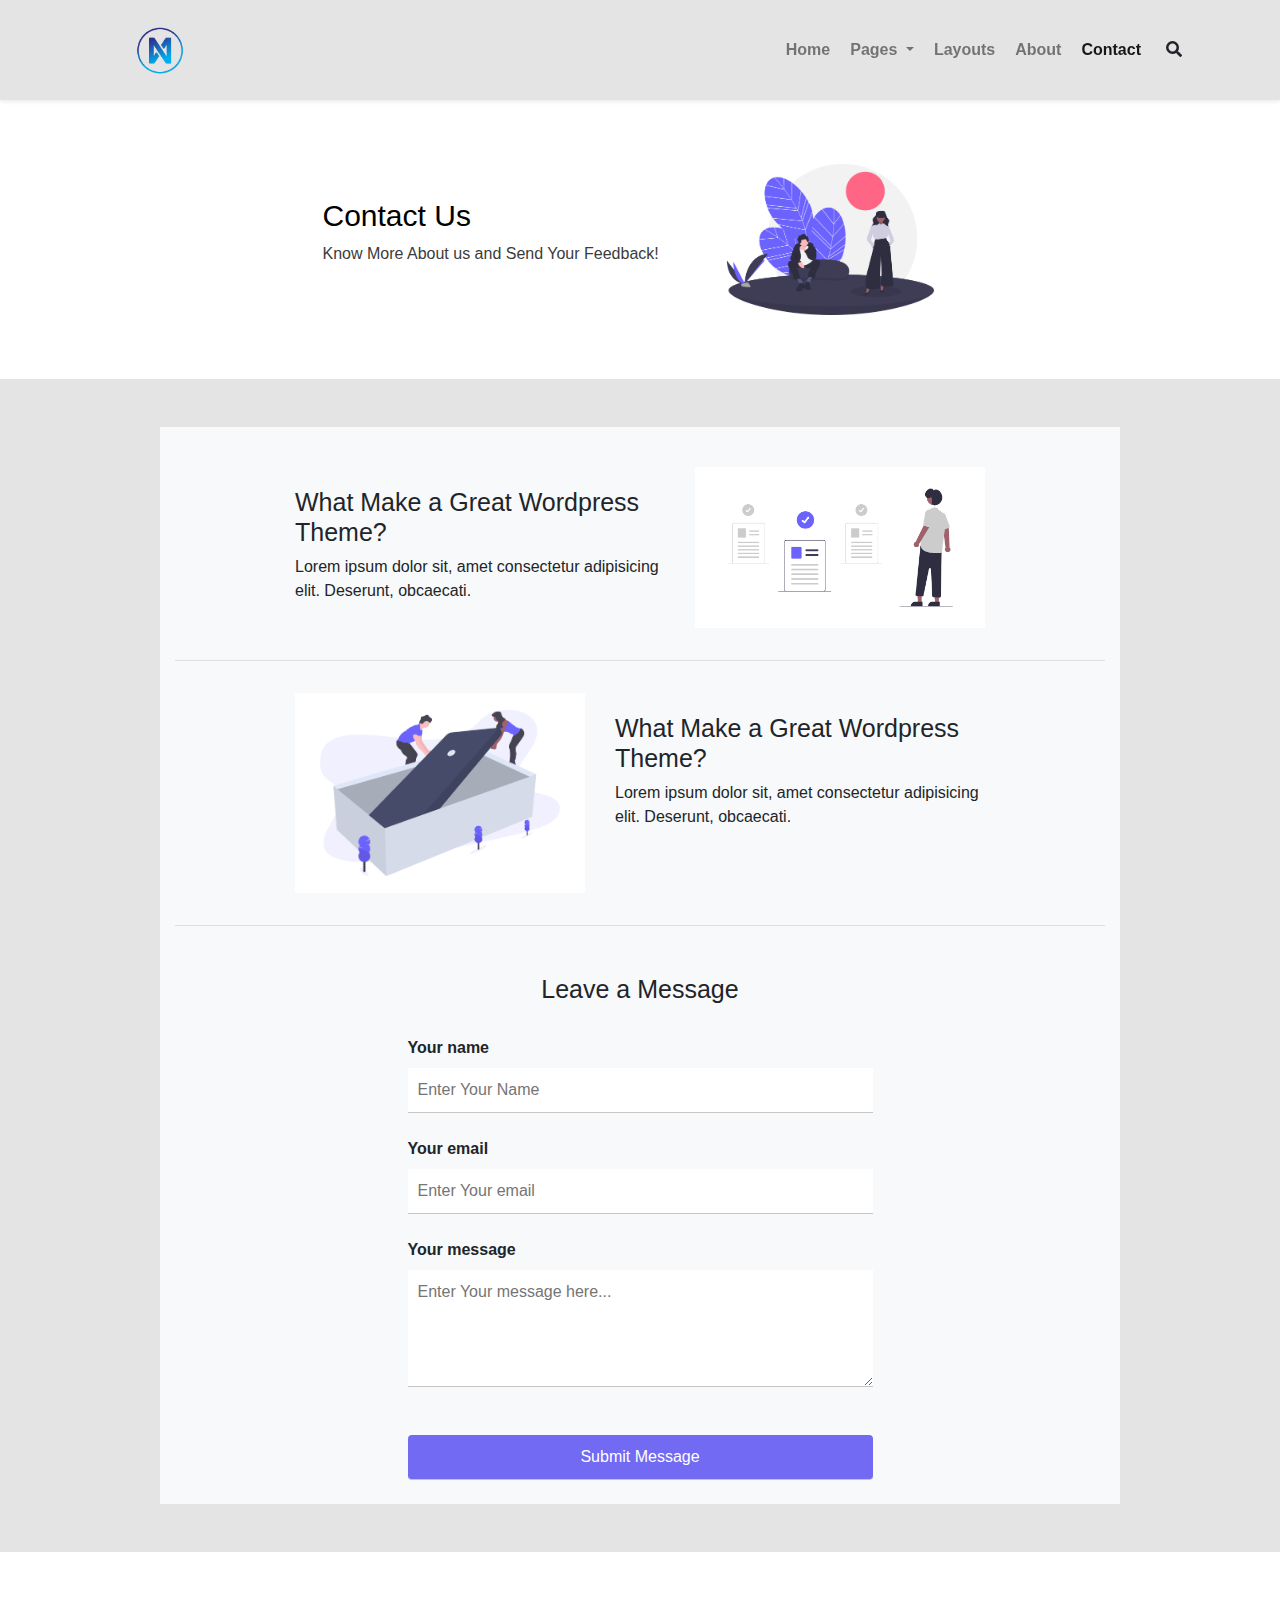
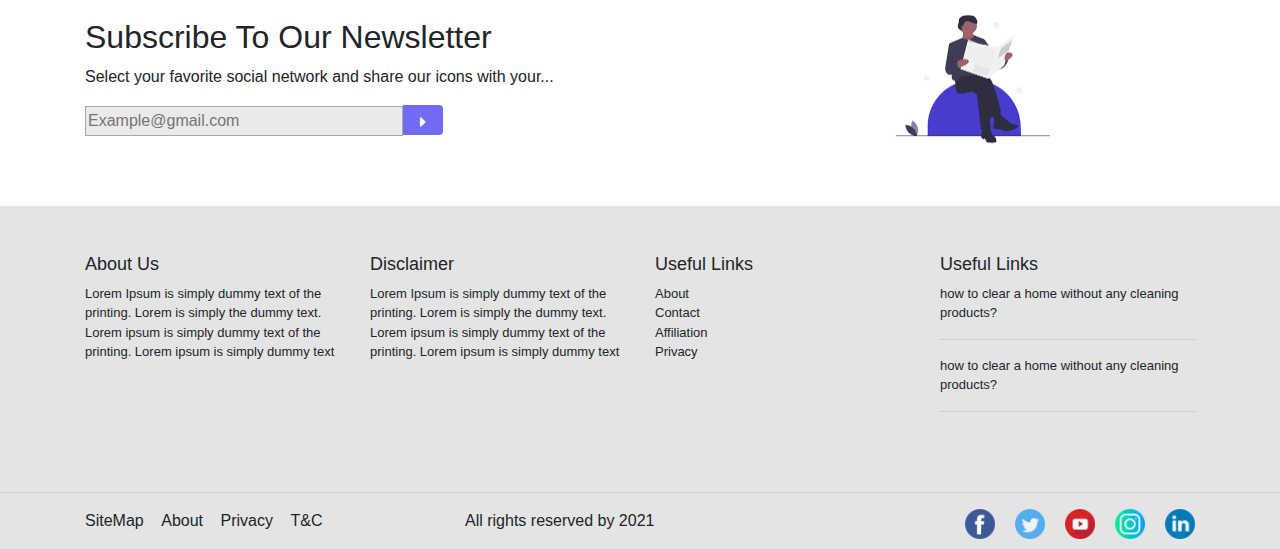
<file: niche flox project/contact us.html>
<!DOCTYPE html>
<html lang="en">
<head>
    <meta charset="UTF-8">
    <meta name="viewport" content="width=device-width, initial-scale=1.0">

    <!-- document title -->
    <title>Contact us</title>

    <!-- fontawesome -->
    <link rel="stylesheet" href="css/all.min.css">

    <!-- bootstrap  -->
    <link rel="stylesheet" href="css/bootstrap.min.css">

    <!-- custom css -->
    <link rel="stylesheet" href="css/main.css">

</head>
<body>
            <!-- navbar start -->

    <nav class="navbar navbar-expand-md fixed-top navbar-light shadow-sm">
        <div class="container">
            <!-- logo -->
          <a class="navbar-brand" href="#"><img src="img/logo.png" alt="logo" class="logo"></a>
          <!-- navbar toggler for mobile phones -->
          <button class="navbar-toggler" type="button" data-toggle="collapse" data-target="#navbarSupportedContent" aria-controls="navbarSupportedContent" aria-expanded="false" aria-label="Toggle navigation">
            <span class="navbar-toggler-icon"></span>
          </button>
          <div class="collapse navbar-collapse" id="navbarSupportedContent">
            <ul class="navbar-nav ml-auto mb-2 mb-lg-0">
              <li class="nav-item">
                <a class="nav-link font-weight-bolder mr-1" aria-current="page" href="index.html">Home</a>
              </li>
              <li class="nav-item dropdown">
                <a class="nav-link dropdown-toggle font-weight-bolder mr-1" role="button" data-toggle="dropdown" aria-haspopup="true" aria-expanded="false" href="blog.html">Pages
                </a>
                <div class="dropdown-menu" aria-labelledby="navbarDropdown">
                    <a href="#" class="dropdown-item">action</a>
                    <a class="dropdown-item" href="#">Another action</a>
                    <a class="dropdown-item" href="#">Something else here</a>
                </div>
              </li>
              <li class="nav-item">
                <a class="nav-link font-weight-bolder mr-1" href="blog.html">Layouts</a>
              </li>
              <li class="nav-item">
                <a class="nav-link font-weight-bolder mr-1" href="About us.html">About</a>
              </li>
              <li class="nav-item">
                <a class="nav-link font-weight-bolder mr-1 active" href="contact us.html">Contact</a>
              </li>
            </ul>
            <div class="d-flex">
              <button class="btn" type="submit" id="nav-search-btn"><em class="fas fa-search"></em></button>
            </div>
          </div>
        </div>
      </nav>

      <section class="search-page d-none">
        <div class="search-page-btn">+</div>
        <input type="text" placeholder="Search" id="search-input">
      </section>


            <!-- navbar end  -->

            <!-- hero start  -->
    <section class="hero contact-us-hero mb-2">
      <div class="container">
        <div class="row py-5 justify-content-center align-items-center">
          <div class="col-md-4">
            <h1>Contact us</h1>
            <p>Know More About us and Send Your Feedback!</p>
          </div>
          <div class="col-md-3"><img src="img/about.png" alt="" class="w-100"></div>
        </div>
      </div>
    </section>
            <!-- hero end -->


    <main class="main-content mx-auto bg-light my-5 py-4">
        <div class="container">
            <div class="row justify-content-center py-3">
                <div class="col-md-5">
                    <h2>What Make a Great Wordpress Theme?</h2>
                    <P>Lorem ipsum dolor sit, amet consectetur adipisicing elit. Deserunt, obcaecati.</P>
                </div>
                <div class="col-md-4"><img src="img/undraw_Reviewed_docs_re_9lmr.png" alt="" class="w-100"></div>
            </div>
            <hr>
            <div class="row justify-content-center py-3">
                <div class="col-md-4"><img src="img/undraw_unboxing_pbmf.png" alt="" class="w-100">
                </div>
                <div class="col-md-5">
                    <h2>What Make a Great Wordpress Theme?</h2>
                    <P>Lorem ipsum dolor sit, amet consectetur adipisicing elit. Deserunt, obcaecati.</P>
                </div>
            </div>
            <hr>
            
            <!-- contact form start  -->

            <h2 class="text-center mt-5">Leave a Message</h2>
            <form action="post" class="contact-form d-flex flex-column mx-auto d-block">
                <label for="name" class="font-weight-bold mt-4">Your name</label>
                <input type="text" id="name" placeholder="Enter Your Name">
                <label for="email" class="font-weight-bold mt-4">Your email</label>
                <input type="email" id="email" placeholder="Enter Your email">
                <label for="message" class="font-weight-bold mt-4">Your message</label>
                <textarea name="message" id="message" cols="20" rows="4" placeholder="Enter Your message here..."></textarea>
                <input type="submit" class="btn mt-5" value="Submit Message">
            </form>
        </div>
    </main>

    

    
 
         <!-- newsletter start   -->

    <section class="newsletter py-5">
      <div class="container">
        <div class="row align-items-center">
          <div class="col-md-7">
            <h2>Subscribe To Our Newsletter</h2>
            <p>Select your favorite social network and share our icons with your...</p>
            <input type="email" placeholder="Example@gmail.com"><button class="btn"><em class="fas fa-caret-right"></em></button>
          </div>
          <div class="col-md-5 text-center"><img src="img/news.png" alt=""></div>
        </div>
      </div>
    </section>

     <!-- newsletter end   -->

     <!-- footer start   -->

    <footer class="py-5">
      <div class="container">
        <div class="row">
          <div class="col-md-3 col-sm-6">
            <h2>About Us</h2>
            <p>Lorem Ipsum is simply dummy text of the printing. Lorem is simply the dummy text. Lorem ipsum is simply dummy text of the printing. Lorem ipsum is simply dummy text</p>
          </div>
          <div class="col-md-3 col-sm-6">
            <h2>Disclaimer</h2>
            <p>Lorem Ipsum is simply dummy text of the printing. Lorem is simply the dummy text. Lorem ipsum is simply dummy text of the printing. Lorem ipsum is simply dummy text</p>
          </div>
          <div class="col-md-3 col-sm-6">
            <h2>Useful Links</h2>
            <ul class="footer-nav">
              <li><a href="#">About</a></li>
              <li><a href="#">Contact</a></li>
              <li><a href="#">Affiliation</a></li>
              <li><a href="#">Privacy</a></li>
            </ul>
          </div>
          <div class="col-md-3 col-sm-6">
            <h2>Useful Links</h2>
            <P>how to clear a home without any cleaning products?</P>
            <hr>
            <P>how to clear a home without any cleaning products?</P>
            <hr>
          </div>
        </div>
      </div>
    </footer>



     <!-- footer end   -->

    <hr>

     <!-- copyright section start   -->

    <section class="copyright">
      <div class="container">
        <div class="row justify-content-center">
          <div class="col-md-4 col-6">
            <ul class="copyright-nav d-flex ml-n4 ml-sm-0">
              <li><a href="#">SiteMap</a></li>
              <li><a href="#">About</a></li>
              <li><a href="#">Privacy</a></li>
              <li><a href="#">T&C</a></li>
            </ul>
          </div>
          <div class="col-md-4 col-sm-6 mx-auto">
            <p class="text-center text-sm-right text-md-left">All rights reserved by 2021</p>
          </div>
          <div class="col-md-4 col-sm-6 mx-auto">
            <div class="social-links d-flex justify-content-center justify-content-md-end">
              <div class="facebook"><img src="img/fb.png" alt="facebook"></div>
              <div class="twitter"><img src="img/twitter.png" alt="twitter"></div>
              <div class="youtube"><img src="img/youtube.png" alt="youtube"></div>
              <div class="instagram"><img src="img/instagram.png" alt="instagram"></div>
              <div class="linkedin"><img src="img/linkedin.png" alt="linkedin"></div>
            </div>
          </div>
        </div>
      </div>
    </section>

     <!-- copyright section end  -->

    <!-- javascript for bootstrap -->
    <script src="js/jquery.min.js"></script>
    <script src="js/popper.min.js"></script>
    <script src="js/bootstrap.min.js"></script>
    <script src="js/custom.js"></script>
</body>
</html>
</file>
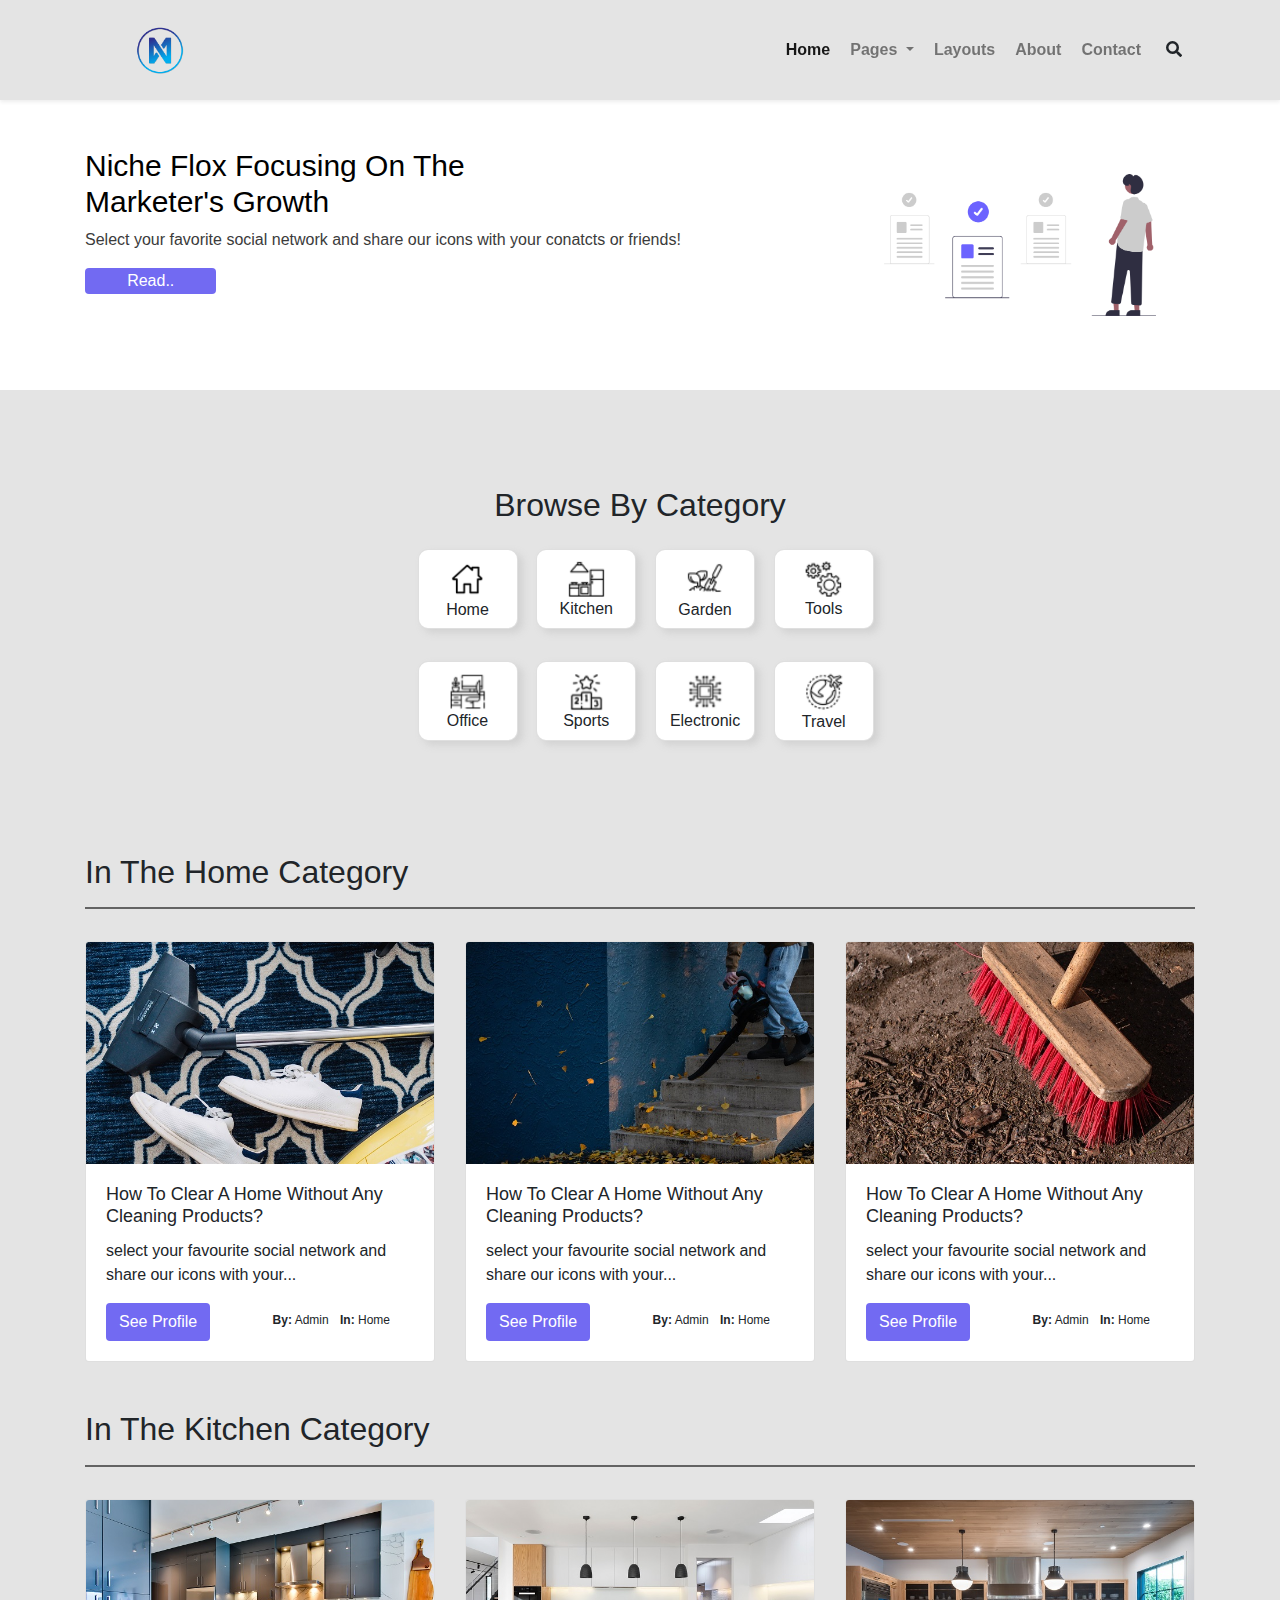
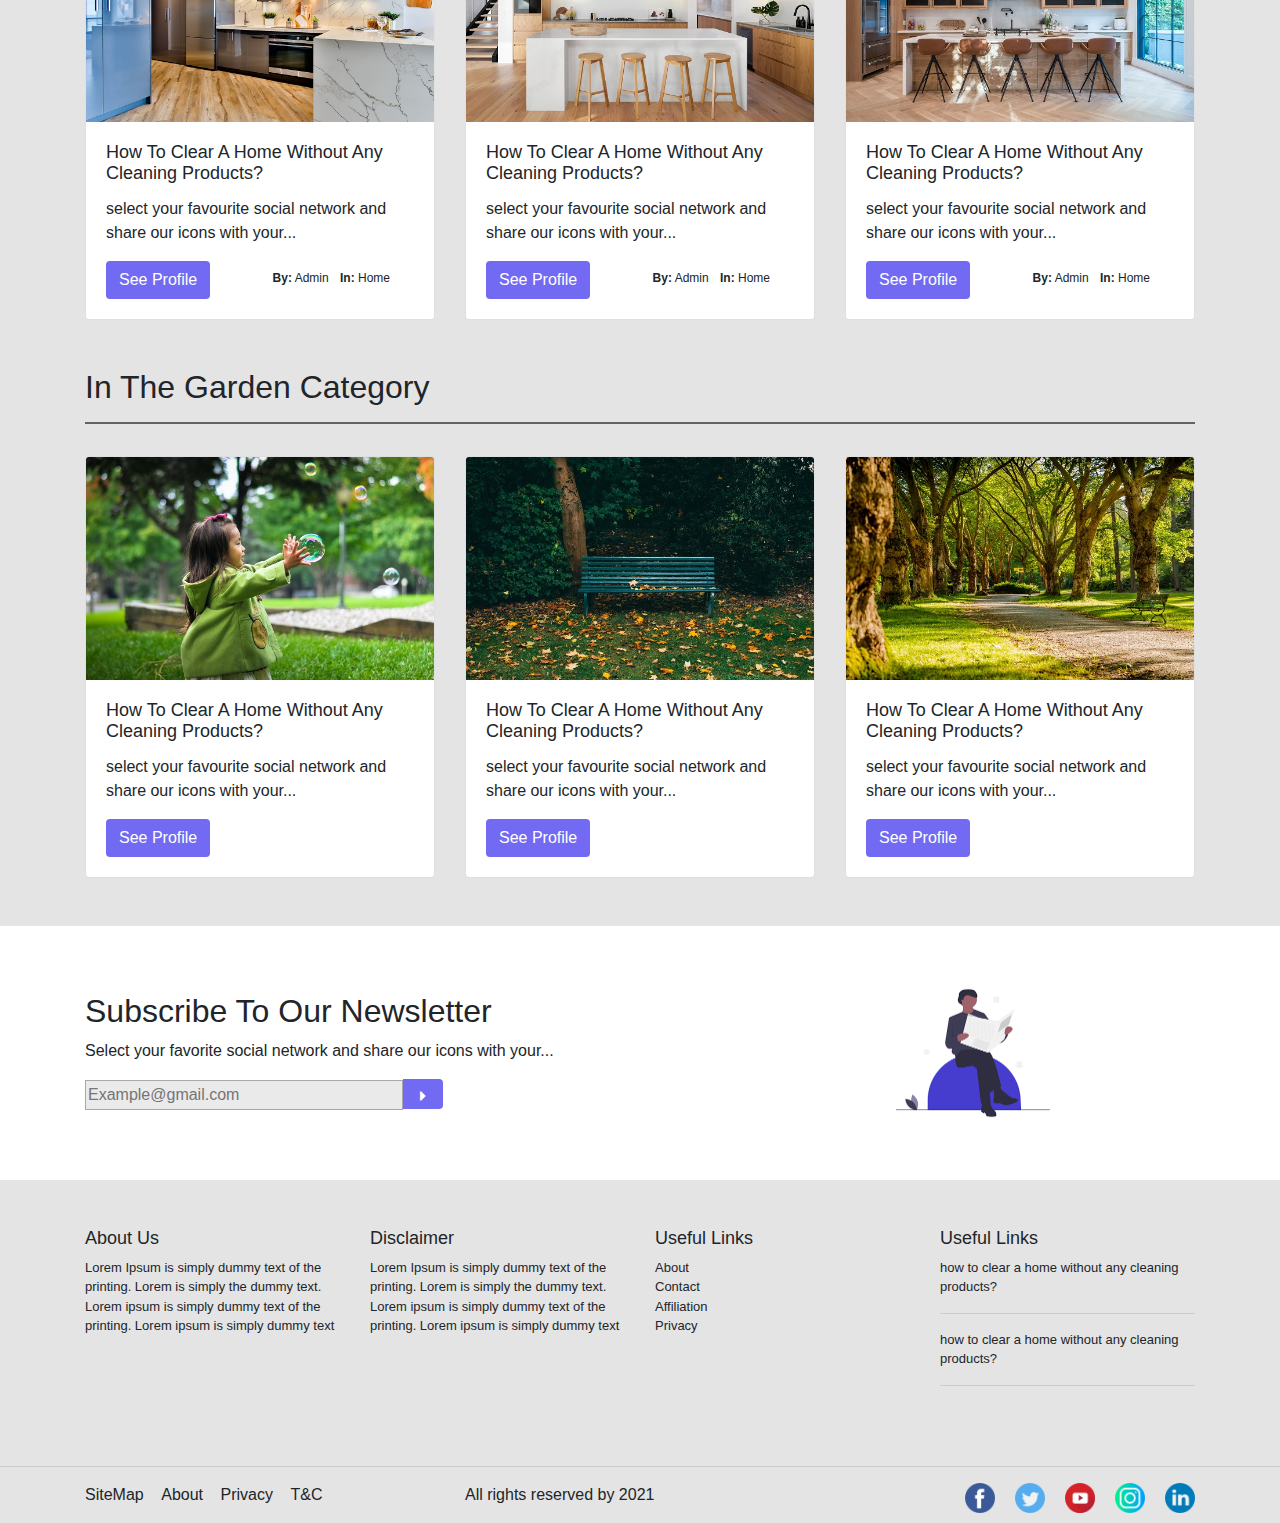
<file: niche flox project/test.html>
<!DOCTYPE html>
<html lang="en">
<head>
    <meta charset="UTF-8">
    <meta name="viewport" content="width=device-width, initial-scale=1.0">

    <!-- document title -->
    <title>Home</title>

    <!-- fontawesome -->
    <link rel="stylesheet" href="css/all.min.css">

    <!-- bootstrap  -->
    <link rel="stylesheet" href="css/bootstrap.min.css">

    <!-- custom css -->
    <link rel="stylesheet" href="css/main.css">

</head>
<body>
            <!-- navbar start -->

    <nav class="navbar navbar-expand-md fixed-top navbar-light shadow-sm">
        <div class="container">
            <!-- logo -->
          <a class="navbar-brand" href="#"><img src="img/logo.png" alt="logo" class="logo"></a>
          <!-- navbar toggler for mobile phones -->
          <button class="navbar-toggler" type="button" data-toggle="collapse" data-target="#navbarSupportedContent" aria-controls="navbarSupportedContent" aria-expanded="false" aria-label="Toggle navigation">
            <span class="navbar-toggler-icon"></span>
          </button>
          <div class="collapse navbar-collapse" id="navbarSupportedContent">
            <ul class="navbar-nav ml-auto mb-2 mb-lg-0">
              <li class="nav-item">
                <a class="nav-link active font-weight-bolder mr-1" aria-current="page" href="index.html">Home</a>
              </li>
              <li class="nav-item dropdown">
                <a class="nav-link dropdown-toggle font-weight-bolder mr-1" role="button" data-toggle="dropdown" aria-haspopup="true" aria-expanded="false" href="blog.html">Pages
                </a>
                <div class="dropdown-menu" aria-labelledby="navbarDropdown">
                    <a href="#" class="dropdown-item">action</a>
                    <a class="dropdown-item" href="#">Another action</a>
                    <a class="dropdown-item" href="#">Something else here</a>
                </div>
              </li>
              <li class="nav-item">
                <a class="nav-link font-weight-bolder mr-1" href="#">Layouts</a>
              </li>
              <li class="nav-item">
                <a class="nav-link font-weight-bolder mr-1" href="About us.html">About</a>
              </li>
              <li class="nav-item">
                <a class="nav-link font-weight-bolder mr-1" href="contact us.html">Contact</a>
              </li>
            </ul>
            <form class="d-flex">
              <button class="btn" type="submit"><em class="fas fa-search"></em></button>
            </form>
          </div>
        </div>
      </nav>
            <!-- navbar end  -->

            <!-- hero start  -->
    <section class="hero home-page-hero">
      <div class="container">
        <div class="row py-5">
          <div class="col-md-8">
            <h1>niche flox focusing on the <br> Marketer's growth</h1>
            <p>Select your favorite social network and share our icons with your conatcts or friends!</p>
            <a href="#" class="btn hero-btn py-0">Read..</a>
          </div>
          <div class="col-md-4"><img src="img/undraw_Reviewed_docs_re_9lmr.png" alt="" class="w-100"></div>
        </div>
      </div>
    </section>
            <!-- hero end -->


    <!-- Browse section start  -->
    <!--  assets required unfinished -->
    <section class="browse">
      <div class="container my-5 pb-5">
        <h2 class="text-center w-100 mb-4 pt-5">Browse By Category</h2>
        <div class="row">
          <div class="browse-card-container col-xl-5 col-lg-6 col-md-8 col-sm-11 col-9 mx-auto">
            <div class="row justify-content-around">
              <div class="col-sm-3 col-5">
                <div class="card browse-single-card mb-3">
                  <img src="img/category-1.png" alt="">
                  <div class="card-body p-0">
                    <h5 class="card-title text-center">Home</h5>
                  </div>
                </div>
              </div>
              <div class="col-sm-3 col-5">
                <div class="card browse-single-card">
                  <img src="img/category-2.png" alt="">
                  <div class="card-body p-0">
                    <h5 class="card-title text-center">Kitchen</h5>
                  </div>
                </div>
              </div>
              <div class="col-sm-3 col-5">
                <div class="card browse-single-card">
                  <img src="img/category-3.png" alt="">
                  <div class="card-body p-0">
                    <h5 class="card-title text-center">Garden</h5>
                  </div>
                </div>
              </div>
              <div class="col-sm-3 col-5">
                <div class="card browse-single-card">
                  <img src="img/category-4.png" alt="">
                  <div class="card-body p-0">
                    <h5 class="card-title text-center">Tools</h5>
                  </div>
                </div>
              </div>
            </div>
            <div class="row mt-3 justify-content-around">
              <div class="col-sm-3 col-5">
                <div class="card browse-single-card mb-3">
                  <img src="img/category-5.png" alt="">
                  <div class="card-body p-0">
                    <h5 class="card-title text-center">Office</h5>
                  </div>
                </div>
              </div>
              <div class="col-sm-3 col-5">
                <div class="card browse-single-card">
                  <img src="img/category-6.png" alt="">
                  <div class="card-body p-0">
                    <h5 class="card-title text-center">Sports</h5>
                  </div>
                </div>
              </div>
              <div class="col-sm-3 col-5">
                <div class="card browse-single-card">
                  <img src="img/category-7.png" alt="">
                  <div class="card-body p-0">
                    <h5 class="card-title text-center">Electronic</h5>
                  </div>
                </div>
              </div>
              <div class="col-sm-3 col-5">
                <div class="card browse-single-card">
                  <img src="img/category-8.png" alt="">
                  <div class="card-body p-0">
                    <h5 class="card-title text-center">Travel</h5>
                  </div>
                </div>
              </div>
            </div>
          </div>
        </div>
      </div>
    </section>
    <!-- browse section end  -->

    <!-- home category start  -->
    <section class="home-category">
      <div class="container">
        <h2>In The Home Category</h2>
        <hr>
        <div class="row">
          <div class="col-lg-4 col-md-6 mt-3">
            <div class="card">
              <img class="card-img-top" src="img/home-1.jpg" alt="Card image">
              <div class="card-body">
                <h4 class="card-title">how to clear a home without any cleaning products?</h4>
                <p class="card-text">select your favourite social network and share our icons with your... </p>
                <div class="card-btn-text d-flex justify-content-between">
                  <div>
                    <a href="#" class="btn card-btn">See Profile</a>
                  </div>
                  <div class="mt-2 mr-4">
                      <span class="font-weight-bold">By:</span> Admin  <span class="font-weight-bold d-inline-block ml-2">In:</span> Home
                  </div>
                </div>
              </div>
            </div>
          </div>
          <div class="col-lg-4 col-md-6 mt-3">
            <div class="card">
              <img class="card-img-top" src="img/home-2.jpg" alt="Card image">
              <div class="card-body">
                <h4 class="card-title">how to clear a home without any cleaning products?</h4>
                <p class="card-text">select your favourite social network and share our icons with your... </p>
                <div class="card-btn-text d-flex justify-content-between">
                  <div>
                    <a href="#" class="btn card-btn">See Profile</a>
                  </div>
                  <div class="mt-2 mr-4">
                      <span class="font-weight-bold">By:</span> Admin  <span class="font-weight-bold d-inline-block ml-2">In:</span> Home
                  </div>
                </div>
              </div>
            </div>
          </div>
          <div class="col-lg-4 col-md-6 mx-auto mt-3">
            <div class="card">
              <img class="card-img-top" src="img/home-3.jpg" alt="Card image">
              <div class="card-body">
                <h4 class="card-title">how to clear a home without any cleaning products?</h4>
                <p class="card-text">select your favourite social network and share our icons with your... </p>
                <div class="card-btn-text d-flex justify-content-between">
                  <div>
                    <a href="#" class="btn card-btn">See Profile</a>
                  </div>
                  <div class="mt-2 mr-4">
                      <span class="font-weight-bold">By:</span> Admin  <span class="font-weight-bold d-inline-block ml-2">In:</span> Home
                  </div>
                </div>
              </div>
            </div>
          </div>
        </div>
      </div>
    </section>
    <!-- home category end  -->

    <!-- kitchen category start  -->
    <section class="kitchen-category mt-5">
      <div class="container">
        <h2>In The Kitchen Category</h2>
        <hr>
        <div class="row">
          <div class="col-lg-4 col-md-6 mt-3">
            <div class="card">
              <img class="card-img-top" src="img/kitchen-1.jpg" alt="Card image">
              <div class="card-body">
                <h4 class="card-title">how to clear a home without any cleaning products?</h4>
                <p class="card-text">select your favourite social network and share our icons with your... </p>
                <div class="card-btn-text d-flex justify-content-between">
                  <div>
                    <a href="#" class="btn card-btn">See Profile</a>
                  </div>
                  <div class="mt-2 mr-4">
                      <span class="font-weight-bold">By:</span> Admin  <span class="font-weight-bold d-inline-block ml-2">In:</span> Home
                  </div>
                </div>
              </div>
            </div>
          </div>
          <div class="col-lg-4 col-md-6 mt-3">
            <div class="card">
              <img class="card-img-top" src="img/kitchen-2.jpg" alt="Card image">
              <div class="card-body">
                <h4 class="card-title">how to clear a home without any cleaning products?</h4>
                <p class="card-text">select your favourite social network and share our icons with your... </p>
                <div class="card-btn-text d-flex justify-content-between">
                  <div>
                    <a href="#" class="btn card-btn">See Profile</a>
                  </div>
                  <div class="mt-2 mr-4">
                      <span class="font-weight-bold">By:</span> Admin  <span class="font-weight-bold d-inline-block ml-2">In:</span> Home
                  </div>
                </div>
              </div>
            </div>
          </div>
          <div class="col-lg-4 col-md-6 mt-3 mx-auto">
            <div class="card">
              <img class="card-img-top" src="img/kitchen-3.jpg" alt="Card image">
              <div class="card-body">
                <h4 class="card-title">how to clear a home without any cleaning products?</h4>
                <p class="card-text">select your favourite social network and share our icons with your... </p>
                <div class="card-btn-text d-flex justify-content-between">
                  <div>
                    <a href="#" class="btn card-btn">See Profile</a>
                  </div>
                  <div class="mt-2 mr-4">
                      <span class="font-weight-bold">By:</span> Admin  <span class="font-weight-bold d-inline-block ml-2">In:</span> Home
                  </div>
                </div>
              </div>
            </div>
          </div>
        </div>
      </div>
    </section>
    <!-- kitchen category end -->

    <!-- garden category start  -->
    <section class="garden-category my-5">
      <div class="container">
        <h2>In The Garden Category</h2>
        <hr>
        <div class="row">
          <div class="col-lg-4 col-md-6 mt-3">
            <div class="card">
              <img class="card-img-top" src="img/garden-1.jpg" alt="Card image">
              <div class="card-body">
                <h4 class="card-title">how to clear a home without any cleaning products?</h4>
                <p class="card-text">select your favourite social network and share our icons with your... </p>
                <a href="#" class="btn card-btn">See Profile</a>
              </div>
            </div>
          </div>
          <div class="col-lg-4 col-md-6 mt-3">
            <div class="card">
              <img class="card-img-top" src="img/garden-2.jpg" alt="Card image">
              <div class="card-body">
                <h4 class="card-title">how to clear a home without any cleaning products?</h4>
                <p class="card-text">select your favourite social network and share our icons with your... </p>
                <a href="#" class="btn card-btn">See Profile</a>
              </div>
            </div>
          </div>
          <div class="col-lg-4 col-md-6 mt-3 mx-auto">
            <div class="card">
              <img class="card-img-top" src="img/garden-3.jpg" alt="Card image">
              <div class="card-body">
                <h4 class="card-title">how to clear a home without any cleaning products?</h4>
                <p class="card-text">select your favourite social network and share our icons with your... </p>
                <a href="#" class="btn card-btn">See Profile</a>
              </div>
            </div>
          </div>
        </div>
      </div>
    </section>
    <!-- garden category end  -->

    <!-- newsletter start  -->

    <section class="newsletter py-5">
      <div class="container">
        <div class="row align-items-center">
          <div class="col-md-7">
            <h2>Subscribe To Our Newsletter</h2>
            <p>Select your favorite social network and share our icons with your...</p>
            <input type="email" placeholder="Example@gmail.com"><button class="btn"><em class="fas fa-caret-right"></em></button>
          </div>
          <div class="col-md-5 text-center"><img src="img/news.png" alt=""></div>
        </div>
      </div>
    </section>

    <!-- newsletter end  -->

    <!-- footer start  -->

    <footer class="py-5">
      <div class="container">
        <div class="row">
          <div class="col-md-3 col-sm-6">
            <h2>About Us</h2>
            <p>Lorem Ipsum is simply dummy text of the printing. Lorem is simply the dummy text. Lorem ipsum is simply dummy text of the printing. Lorem ipsum is simply dummy text</p>
          </div>
          <div class="col-md-3 col-sm-6">
            <h2>Disclaimer</h2>
            <p>Lorem Ipsum is simply dummy text of the printing. Lorem is simply the dummy text. Lorem ipsum is simply dummy text of the printing. Lorem ipsum is simply dummy text</p>
          </div>
          <div class="col-md-3 col-sm-6">
            <h2>Useful Links</h2>
            <ul class="footer-nav">
              <li><a href="#">About</a></li>
              <li><a href="#">Contact</a></li>
              <li><a href="#">Affiliation</a></li>
              <li><a href="#">Privacy</a></li>
            </ul>
          </div>
          <div class="col-md-3 col-sm-6">
            <h2>Useful Links</h2>
            <P>how to clear a home without any cleaning products?</P>
            <hr>
            <P>how to clear a home without any cleaning products?</P>
            <hr>
          </div>
        </div>
      </div>
    </footer>



    <!-- footer end  -->

    <hr>

    <!-- copyright section start  -->

    <section class="copyright">
      <div class="container">
        <div class="row justify-content-center">
          <div class="col-md-4 col-6">
            <ul class="copyright-nav d-flex ml-n4 ml-sm-0">
              <li><a href="#">SiteMap</a></li>
              <li><a href="#">About</a></li>
              <li><a href="#">Privacy</a></li>
              <li><a href="#">T&C</a></li>
            </ul>
          </div>
          <div class="col-md-4 col-sm-6 mx-auto">
            <p class="text-center text-sm-right text-md-left">All rights reserved by 2021</p>
          </div>
          <div class="col-md-4 col-sm-6 mx-auto">
            <div class="social-links d-flex justify-content-center justify-content-md-end">
              <div class="facebook"><img src="img/fb.png" alt="facebook"></div>
              <div class="twitter"><img src="img/twitter.png" alt="twitter"></div>
              <div class="youtube"><img src="img/youtube.png" alt="youtube"></div>
              <div class="instagram"><img src="img/instagram.png" alt="instagram"></div>
              <div class="linkedin"><img src="img/linkedin.png" alt="linkedin"></div>
            </div>
          </div>
        </div>
      </div>
    </section>

    <!-- copyright section end  -->

    <!-- javascript for bootstrap -->
    <script src="js/jquery.min.js"></script>
    <script src="js/popper.min.js"></script>
    <script src="js/bootstrap.min.js"></script>
</body>
</html>
</file>
<file: niche flox project/css/main.css>
/* ######################### */
/* universal css */
/* ######################### */
:root {
    --primary-color: #726af2;
    --primary-hover-color: #6156fa;
    --primary-font-color: #000;
    --secondary-font-color: rgb(59, 59, 59);
    --body-color: rgb(228, 228, 228);
}
body {
    background: var(--body-color);
    height: 200vh;
}
nav {
    background-color: var(--body-color);
    color: var(--primary-font-color);
    height: 100px;
    transition: .2s;
    -webkit-transition: .2s;
    -moz-transition: .2s;
    -ms-transition: .2s;
    -o-transition: .2s;
}
.nav-link {
    color: var(--gray);
}
.nav-link:hover {
    color: var(--dark);
}
.nav-link.active {
    color: var(--gray-dark);
}
.nav-changed-height {
    height: 55px;
}
.logo {
    height: 75px;
    width: 150px;
}
.card-btn {
    background: var(--primary-color);
    color: var(--white);
}
.card-btn:hover {
    background: var(--primary-hover-color);
    color: var(--white);
}
ul {
    list-style: none;
    padding: 0;
}
a {
    text-decoration: none;
    color: inherit;
}

/* ################################ */
/* css for individual page */
/* ################################ */


/*########### home page css ##########*/


/* hero area  */
.hero {
    background-color: var(--white);
    margin-top: 100px;
}
.hero h1 {
    color: var(--primary-font-color);
    font-size: 30px;
    text-transform: capitalize;
}
.hero h1 + p {
    color: var(--secondary-font-color);
}
.hero-btn {
    min-width: 18%;
    background: var(--primary-color);
    outline: var(--primary-color);
    color: var(--white);
}
.hero-btn:hover {
    color: var(--white);
    background: var(--primary-hover-color);
}

/* browse area  */

.browse-card {
    display: flex;
}
.browse-single-card {
    height: 80px;
    width: 100px;
    font-size: 30px;
    border-radius: 10px;
    -webkit-border-radius: 10px;
    -moz-border-radius: 10px;
    -ms-border-radius: 10px;
    -o-border-radius: 10px;
    box-shadow: 5px 4px 7px 0px rgba(177, 177, 177, 0.342);
    cursor: pointer;
    transition: .3s;
    -webkit-transition: .3s;
    -moz-transition: .3s;
    -ms-transition: .3s;
    -o-transition: .3s;
}
.browse-single-card:hover {
    transform: translateY(-10px);
    -webkit-transform: translateY(-10px);
    -moz-transform: translateY(-10px);
    -ms-transform: translateY(-10px);
    -o-transform: translateY(-10px);
    box-shadow: none;
}
.browse-single-card img {
    height: 40px;
    width: 40px;
    margin: 10px auto 0px;
}
.browse-single-card h5 {
    font-size: 16px;
}

/* home category ** kitchen category ** garden category  */
.home-category hr, .kitchen-category hr, .garden-category hr {
    border: 1px solid #636363;
}
.home-category .card-title, .kitchen-category .card-title, .garden-category .card-title {
    font-size: 18px;
    text-transform: capitalize;
}
.card-btn-text .mt-2{
    font-size: 12px;
}

/* newsletter css  */
.newsletter {
    background: white;
}
.newsletter img {
    width: 200px;
}
.newsletter input {
    min-width: 50%;
    height: 30px;
    border: 1px solid rgb(168, 168, 168);
    background-color: #eaeaea;
}
.newsletter input:focus {
    border: 1px solid rgb(168, 168, 168);
    outline: none;
}
.newsletter button {
    background-color: var(--primary-color);
    border: none;
    color: white;
    height: 30px;
    width: 40px;
    border-radius: 0px 4px 4px 0px;
    -webkit-border-radius: 0px 4px 4px 0px;
    -moz-border-radius: 0px 4px 4px 0px;
    -ms-border-radius: 0px 4px 4px 0px;
    -o-border-radius: 0px 4px 4px 0px;
    margin-bottom: 5px;
    padding-bottom: 3px;
}
/* footer css  */

footer h2 {
    font-size: 18px;
}
footer p {
    font-size: 13px;
}
.footer-nav {
    font-size: 13px;
}


/* copyright css  */

.copyright-nav li {
    margin-right: 5%;
}
.social-links div img {
    --img-height-width: 30px;
    display: inline-block;
    width: var(--img-height-width);
    height: var(--img-height-width);
    margin-left: 20px;
}

/*########### about us page css ##########*/
/* main section  */
    .main-content {
        width: 75%;
    }
 .main-content h2 {
     font-size: 25px;
     margin-top: 20px;
 }
 /* contact form  */
 .contact-form {
     width: 50%;
 }
 .contact-form input, .contact-form textarea {
     border: none;
     outline: none;
     border-bottom: 1px solid rgb(197, 197, 197);
     padding: 10px;
 }
 /* core team css  */

.core-team-img {
    --img-height-width: 90px;
    height: var(--img-height-width);
    width: var(--img-height-width);
}
.core-team .card-title {
    font-size: 12px;
}
.core-team .card-text {
    font-size: 11px;
}

/*########### blog page css ##########*/

/* recent posts  */
.blog-recent-post h4 {
    font-size: 16px;
}
.blog-recent-post .card-text {
    font-size: 14px;
}
.blog-recent-post .card-btn {
    font-size: 9px;
}
.blog-card-btn-text div:last-child {
    font-size: 8px;
}
.recent-post-navigation-button p {
    background: var(--primary-color);
    color: #fff;
    padding: 5px;
    margin-left: 15px;
    font-size: 12px;
}
.recent-post-navigation-button p:hover {
    background-color: var(--primary-hover-color);

}
.recent-post-navigation-button p:hover a {
    text-decoration: none;
    color: #fff;
}

/* right column  */
.blog-right-column {
    background: rgb(185, 185, 185);
}
.blog-right-column h2 {
    font-size: 25px;
}
.blog-right-column h3 {
    font-size: 20px;
}
.blog-right-column input {
    background: #fff;
    outline: none;
    border: none;
    height: 30px;
}
.blog-right-column button {
    background: rgb(134, 134, 134);
    height: 30px;
    width: 40px;
    border: none;
    outline: none;
    margin-bottom: 5px;
    padding: 2px;
    border-radius: 0%;
    -webkit-border-radius: 0%;
    -moz-border-radius: 0%;
    -ms-border-radius: 0%;
    -o-border-radius: 0%;
}
.popular-post-single-card img {
    width: 120px;
    height: auto;
}
.popular-post-single-card p {
    margin-top: 15px;
    font-size: 16px;
    line-height: 20px;
    height: 76.7px;
    background: rgb(255, 255, 255);
}
.blog-browse-content {
    height: 15px;
}

/*########### contact us page css ##########*/

.contact-form .btn {
    background: var(--primary-color);
    color: var(--white);
}
.contact-form .btn:hover {
    background: var(--primary-hover-color);
}
/*############ search page ############# */

.search-page {
    background-color: rgb(112, 120, 233);
    color: #000;
    position: fixed;
    top: 0;bottom: 0;left: 0;right: 0;
    z-index: 9999;
    opacity: .9;
    justify-content: center;
    align-items: center;
}
.search-page input {
    height: 50px;
    width: 300px;
    font-size: 30px;
}
.search-page-btn {
    position: fixed;
    top: 20px;
    right: 20px;
    font-size: 60px;
    color: rgb(39, 39, 39);
    cursor: pointer;
    transform: rotate(45deg);
    -webkit-transform: rotate(45deg);
    -moz-transform: rotate(45deg);
    -ms-transform: rotate(45deg);
    -o-transform: rotate(45deg);
}

/* ######################## */
/* responsive css */
/* ######################## */


@media only screen and (max-width: 576px) {
    /*######### home page css ###########*/

    /* hero area  */
    .hero-btn {
        width: 25%;
    }
    /* category area  */
    .browse-single-card {
        margin: 0 auto;
    }
}
@media only screen and (max-width: 1196px) {
    /*############ blog page css ############*/

    /* right column */
    .popular-post-single-card p {
        font-size: 14px;
    }
}
@media only screen and (max-width: 992px) {
    /*############ blog page css ############*/

    /* right column */
    .social-links div img {
        margin-left: 10px;
    }
    .blog-right-column input {
        margin-bottom: 0 !important;
        width: 100%;
    }
    .blog-right-column button {
        width: 100%;
    }
    .popular-post-single-card {
        flex-direction: column;
    }
    .popular-post-single-card img {
        width: 100%;
    }
    .popular-post-single-card p {
        margin-top: 0;
    }
    .blog-right-column h2 {
        margin-bottom: 20px !important;
    }
}
@media only screen and (max-width: 768px) {
    /*############ blog page css ############*/

    /* right column */
    .popular-post-single-card p {
        width: 100%;
        font-size: 16px;
    }
    /*######## contact page css ######## */

    /* contact form  */
    .contact-form {
        width: 100%;
    }
}

@media only screen and (max-width: 576px) {
    .main-content {
        width: 100%;
    }
}

/* testing css  */


.blog-right-column .container {
    position: sticky;
    top: 110px;
    bottom: 0;
}
</file>
